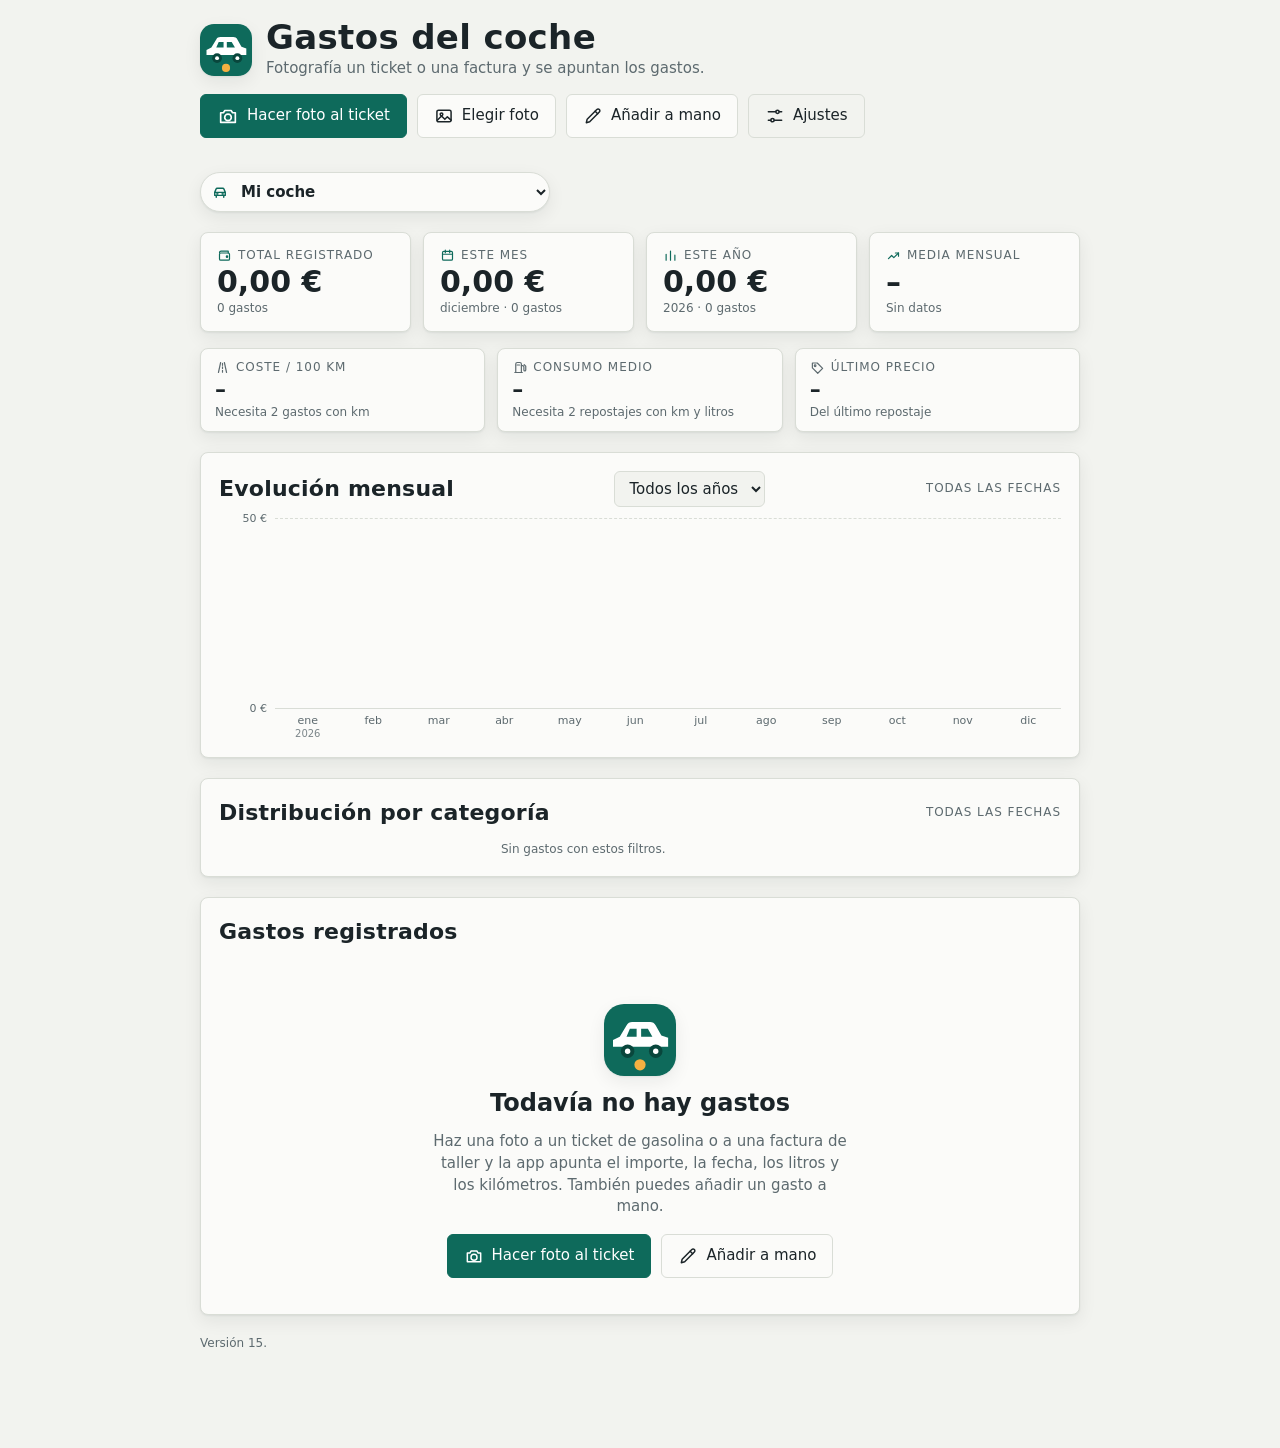
<file: index.html>
<!doctype html>
<html lang="es">
<head>
<meta charset="utf-8">
<meta name="viewport" content="width=device-width, initial-scale=1, viewport-fit=cover">
<title>Gastos del coche</title>
<meta name="description" content="Controla los gastos de tu coche leyendo tickets de gasolina y facturas.">
<meta name="theme-color" content="#0e6a5b" media="(prefers-color-scheme: light)">
<meta name="theme-color" content="#11181a" media="(prefers-color-scheme: dark)">
<meta name="color-scheme" content="light dark">
<meta name="apple-mobile-web-app-capable" content="yes">
<meta name="mobile-web-app-capable" content="yes">
<meta name="apple-mobile-web-app-title" content="Gastos coche">
<meta name="apple-mobile-web-app-status-bar-style" content="default">
<style>
:root {
  --bg: #f2f3ef; --surface: #fbfbf9; --ink: #1b2428; --muted: #5d6a6f; --line: #d9ddd6;
  --accent: #0e6a5b; --accent-ink: #ffffff; --accent-soft: #dcebe7;
  --warn: #9a4a08; --warn-soft: #f6e6d4; --danger: #b3261e; --bar: #0e6a5b; --bar-dim: #b9d3cc;
  --font-display: "Barlow Condensed", "Arial Narrow", "Roboto Condensed", system-ui, sans-serif;
  --font-body: system-ui, -apple-system, "Segoe UI", Roboto, "Helvetica Neue", sans-serif;
  color-scheme: light dark;
}
@media (prefers-color-scheme: dark) {
  :root {
    --bg: #11181a; --surface: #182124; --ink: #e8eeec; --muted: #94a4a4; --line: #2a373a;
    --accent: #4fc3ac; --accent-ink: #08201b; --accent-soft: #1d3834; --warn: #f0a35a; --warn-soft: #3a2a18;
    --danger: #ff8a80; --bar: #4fc3ac; --bar-dim: #29504a;
  }
}
* { box-sizing: border-box; }
[hidden] { display: none !important; }
html { -webkit-text-size-adjust: 100%; }
body {
  margin: 0; background: var(--bg); color: var(--ink); font-family: var(--font-body); font-size: 15px; line-height: 1.45;
  padding-top: max(20px, env(safe-area-inset-top, 0px));
  padding-bottom: max(48px, env(safe-area-inset-bottom, 0px));
  padding-left: max(16px, env(safe-area-inset-left, 0px));
  padding-right: max(16px, env(safe-area-inset-right, 0px));
}
.wrap { max-width: 880px; margin: 0 auto; display: flex; flex-direction: column; gap: 20px; }
h1, h2 { font-family: var(--font-display); font-weight: 600; margin: 0; text-wrap: balance; letter-spacing: .01em; }
h1 { font-size: 34px; line-height: 1; }
h2 { font-size: 22px; }
.label { font-size: 12px; text-transform: uppercase; letter-spacing: .08em; color: var(--muted); font-weight: 500; }
.num { font-family: var(--font-display); font-variant-numeric: tabular-nums; font-weight: 600; }
button, input, select { font: inherit; color: inherit; }
button { cursor: pointer; }
:focus-visible { outline: 2px solid var(--accent); outline-offset: 2px; }

header { display: flex; flex-wrap: wrap; gap: 14px 20px; align-items: flex-end; justify-content: space-between; }
header .sub { color: var(--muted); margin-top: 4px; }
.vehbar { display: flex; align-items: center; gap: 8px; margin: 14px 0 0; }
.vehbar .vsel { position: relative; display: inline-flex; align-items: center; min-width: 0; }
.vehbar .vsel svg { position: absolute; left: 11px; width: 18px; height: 18px; fill: none; stroke: var(--accent); stroke-width: 1.9; stroke-linecap: round; stroke-linejoin: round; pointer-events: none; }
.vehbar select { border: 1px solid var(--line); background: var(--surface); border-radius: 999px; padding: 9px 14px 9px 36px; min-height: 40px; font-weight: 600; max-width: 100%; box-shadow: var(--shadow); }
.vehlist { display: flex; flex-direction: column; gap: 8px; }
.vehrow { display: grid; grid-template-columns: 1fr auto; gap: 8px; align-items: center; }
.vehrow input { min-width: 0; }
.vehrow .cnt { grid-column: 1 / -1; font-size: 12px; color: var(--muted); margin-top: -4px; }
.vtag { font-size: 11px; color: var(--muted); }
.actions { display: flex; flex-wrap: wrap; gap: 10px; align-items: center; }
.actions.end { justify-content: flex-end; margin-top: 8px; }
.btn { border: 1px solid var(--line); background: var(--surface); padding: 10px 16px; border-radius: 6px; font-weight: 500; min-height: 42px; }
.btn:hover { border-color: var(--muted); }
.btn.primary { background: var(--accent); color: var(--accent-ink); border-color: var(--accent); }
.btn.primary:hover { filter: brightness(1.08); }
.btn.ghost { background: transparent; }
.btn.danger { color: var(--danger); }
.btn[disabled] { opacity: .55; cursor: default; }
.btn.small { min-height: 34px; padding: 6px 12px; font-size: 14px; }
.btn { display: inline-flex; align-items: center; justify-content: center; gap: 8px; }
.btn svg { width: 20px; height: 20px; flex: none; fill: none; stroke: currentColor; stroke-width: 1.8; stroke-linecap: round; stroke-linejoin: round; }
.btn.small svg { width: 16px; height: 16px; }
header .btn.primary svg { width: 22px; height: 22px; }

.notice { border: 1px solid var(--line); background: var(--warn-soft); color: var(--warn); padding: 10px 14px; border-radius: 6px; font-size: 14px; }
.notice.info { background: var(--accent-soft); color: var(--ink); display: flex; gap: 12px; align-items: center; justify-content: space-between; flex-wrap: wrap; }
.panel { background: var(--surface); border: 1px solid var(--line); border-radius: 8px; padding: 18px; }

.editor { display: flex; flex-direction: column; gap: 16px; }
.editor-head { display: flex; justify-content: space-between; gap: 12px; align-items: baseline; flex-wrap: wrap; }
.fields { display: grid; grid-template-columns: repeat(auto-fit, minmax(150px, 1fr)); gap: 12px; }
.field { display: flex; flex-direction: column; gap: 4px; min-width: 0; }
.field input, .field select, .linerow input, .linerow select {
  width: 100%; min-width: 0; border: 1px solid var(--line); background: var(--bg); border-radius: 6px; padding: 9px 10px; min-height: 40px;
}
.lines { display: flex; flex-direction: column; gap: 10px; }
.linerow { display: grid; grid-template-columns: 150px 1fr 90px 100px 36px; gap: 8px; align-items: center; padding: 10px; border: 1px solid var(--line); border-radius: 6px; }
.linerow .x { border: 0; background: transparent; color: var(--muted); font-size: 20px; min-height: 36px; border-radius: 6px; }
.linerow .x:hover { color: var(--danger); }
.linerow input.right { text-align: right; }
.editor-foot { display: flex; flex-wrap: wrap; gap: 10px; align-items: center; justify-content: space-between; }
.sumline { color: var(--muted); font-size: 14px; }
.sumline strong { color: var(--ink); }
.msg { font-size: 14px; }
.msg.err { color: var(--danger); }
.msg.warn { color: var(--warn); }
details.raw { font-size: 13px; color: var(--muted); }
details.raw pre { white-space: pre-wrap; background: var(--bg); border: 1px solid var(--line); border-radius: 6px; padding: 10px; max-height: 220px; overflow: auto; margin: 8px 0 0; font-size: 12px; }
.thumb { max-height: 140px; max-width: 100%; border-radius: 6px; border: 1px solid var(--line); object-fit: contain; align-self: flex-start; }

.scanbox { border: 1.5px dashed var(--line); border-radius: 8px; padding: 22px 18px; display: flex; flex-direction: column; gap: 10px; align-items: flex-start; background: var(--surface); }
progress { width: 100%; max-width: 380px; height: 8px; accent-color: var(--accent); }
.spinner { width: 16px; height: 16px; border: 2px solid var(--line); border-top-color: var(--accent); border-radius: 50%; animation: spin .8s linear infinite; display: inline-block; vertical-align: -3px; margin-right: 8px; }
@keyframes spin { to { transform: rotate(360deg); } }
@media (prefers-reduced-motion: reduce) { .spinner { animation-duration: 3s; } }

.tiles { display: grid; grid-template-columns: repeat(auto-fit, minmax(160px, 1fr)); gap: 12px; }
.tile { background: var(--surface); border: 1px solid var(--line); border-radius: 8px; padding: 14px 16px; display: flex; flex-direction: column; gap: 2px; min-width: 0; }
.tile .big { font-size: 34px; line-height: 1.05; }
.tile .big small { font-size: 16px; color: var(--muted); font-weight: 500; margin-left: 2px; }
.tile .hint { font-size: 12px; color: var(--muted); }

.section-head { display: flex; justify-content: space-between; align-items: center; gap: 12px; flex-wrap: wrap; margin-bottom: 12px; }
.section-head select { border: 1px solid var(--line); background: var(--bg); border-radius: 6px; padding: 7px 10px; min-height: 36px; }

.months { display: grid; grid-template-columns: repeat(12, minmax(0, 1fr)); gap: 4px; align-items: end; height: 170px; }
.mcol { display: flex; flex-direction: column; justify-content: flex-end; align-items: center; height: 100%; gap: 4px; min-width: 0; }
.mcol .v { font-size: 10px; color: var(--muted); font-variant-numeric: tabular-nums; height: 12px; white-space: nowrap; }
.mcol .bar { width: 100%; background: var(--bar-dim); border-radius: 3px 3px 0 0; min-height: 2px; }
.mcol.cur .bar { background: var(--bar); }
.mlabels { display: grid; grid-template-columns: repeat(12, minmax(0, 1fr)); gap: 4px; margin-top: 6px; border-top: 1px solid var(--line); padding-top: 6px; }
.mlabels span { text-align: center; font-size: 11px; color: var(--muted); text-transform: uppercase; }

.cats { display: flex; flex-direction: column; gap: 10px; }
.cat { display: grid; grid-template-columns: 120px 1fr auto; gap: 10px; align-items: center; }
.cat .track { background: var(--bg); border-radius: 3px; height: 12px; overflow: hidden; }
.cat .fill { background: var(--bar); height: 100%; }
.cat .amt { font-size: 15px; text-align: right; min-width: 84px; }
.cat .name { font-size: 14px; }

.list { display: flex; flex-direction: column; }
.row { display: grid; grid-template-columns: 64px 1fr auto; gap: 4px 14px; align-items: center; padding: 11px 4px; border: 0; border-top: 1px solid var(--line); background: transparent; width: 100%; text-align: left; border-radius: 0; }
.row:hover { background: var(--accent-soft); }
.row .d { font-size: 13px; color: var(--muted); font-variant-numeric: tabular-nums; }
.row .t { min-width: 0; }
.row .t b { font-weight: 500; }
.row .t span { display: block; color: var(--muted); font-size: 13px; overflow-wrap: anywhere; }
.row .a { font-size: 20px; text-align: right; }
.pill { display: inline-block; font-size: 11px; text-transform: uppercase; letter-spacing: .06em; background: var(--accent-soft); color: var(--accent); padding: 1px 7px; border-radius: 99px; margin-right: 6px; font-weight: 600; font-style: normal; }
.empty { padding: 28px 8px; color: var(--muted); display: flex; flex-direction: column; gap: 6px; }
.empty b { color: var(--ink); font-family: var(--font-display); font-size: 22px; font-weight: 600; }
.foot { font-size: 12px; color: var(--muted); }

dialog { border: 1px solid var(--line); border-radius: 10px; background: var(--surface); color: var(--ink); padding: 0; width: min(560px, calc(100vw - 24px)); max-height: calc(100vh - 24px); overflow: auto; }
dialog::backdrop { background: rgba(0, 0, 0, .45); }
.dlg { padding: 20px; display: flex; flex-direction: column; gap: 16px; }
fieldset { border: 1px solid var(--line); border-radius: 8px; padding: 14px; display: flex; flex-direction: column; gap: 12px; margin: 0; min-width: 0; }
legend { font-family: var(--font-display); font-size: 18px; font-weight: 600; padding: 0 6px; }
.hint { font-size: 13px; color: var(--muted); margin: 0; }
.check { display: flex; gap: 8px; align-items: center; }
.check input { width: 18px; height: 18px; accent-color: var(--accent); }
.dlg input[type=password], .dlg input[type=text] { width: 100%; border: 1px solid var(--line); background: var(--bg); border-radius: 6px; padding: 9px 10px; min-height: 40px; }

@media (max-width: 640px) {
  h1 { font-size: 30px; }
  .linerow { grid-template-columns: 1fr 1fr; }
  .linerow .desc { grid-column: 1 / -1; }
  .linerow .x { justify-self: end; }
  .cat { grid-template-columns: 1fr auto; }
  .cat .track { grid-column: 1 / -1; order: 3; }
  .mcol .v { font-size: 9px; }
  .row { grid-template-columns: 52px 1fr auto; gap: 4px 10px; }
}

/* ---- Acabado v7: iconos, tarjetas, lista por meses, botón flotante ---- */
:root { --cl-bg: 91%; --cl-fg: 30%; --shadow: 0 1px 2px rgba(20,32,30,.06), 0 6px 18px rgba(20,32,30,.07); }
@media (prefers-color-scheme: dark) { :root { --cl-bg: 24%; --cl-fg: 74%; --shadow: 0 1px 2px rgba(0,0,0,.4), 0 6px 18px rgba(0,0,0,.35); } }
body { padding-bottom: max(96px, calc(env(safe-area-inset-bottom, 0px) + 84px)); }
.brand { display: flex; align-items: center; gap: 14px; min-width: 0; }
.brand .logo { width: 52px; height: 52px; border-radius: 14px; flex: none; box-shadow: var(--shadow); }
.panel, .tile { box-shadow: var(--shadow); }
.tile .label.tl { display: flex; align-items: center; gap: 6px; }
.tile .label.tl svg { width: 15px; height: 15px; flex: none; fill: none; stroke: currentColor; stroke-width: 1.9; stroke-linecap: round; stroke-linejoin: round; }
.tile .big { font-size: clamp(22px, 6.4vw, 30px); white-space: nowrap; }
.tiles.sub .tile { padding: 10px 14px; }
.tiles.sub .tile .big { font-size: clamp(18px, 5vw, 22px); }
.tiles.main .tile .label.tl svg { color: var(--accent, currentColor); }
.label.scope { max-width: 100%; overflow: hidden; text-overflow: ellipsis; white-space: nowrap; }
.tiles.sub { margin-top: -4px; }
.tiles.main { grid-template-columns: repeat(2, 1fr); }
.tiles.sub { grid-template-columns: repeat(2, 1fr); }
@media (max-width: 640px) { .tiles.sub .tile:last-child:nth-child(odd) { grid-column: 1 / -1; } .linerow .catsel { grid-column: 1 / -1; } }
@media (min-width: 641px) {
  .tiles.main { grid-template-columns: repeat(4, 1fr); }
  .tiles.sub { grid-template-columns: repeat(3, 1fr); }
}
.cicon { width: 38px; height: 38px; border-radius: 11px; flex: none; display: inline-grid; place-items: center; background: hsl(var(--h) 55% var(--cl-bg)); color: hsl(var(--h) 55% var(--cl-fg)); }
.cicon svg { width: 20px; height: 20px; fill: none; stroke: currentColor; stroke-width: 1.8; stroke-linecap: round; stroke-linejoin: round; }
.cat .name { display: flex; align-items: center; gap: 10px; min-width: 0; }
.cat .name .cicon { width: 28px; height: 28px; border-radius: 8px; }
.cat .name .cicon svg { width: 16px; height: 16px; }
.cat .fill { background: hsl(var(--h) 50% 45%); }
@media (prefers-color-scheme: dark) { .cat .fill { background: hsl(var(--h) 55% 62%); } }
@media (min-width: 641px) { .cat { grid-template-columns: 170px 1fr auto; } }
.catsel { display: flex; align-items: center; gap: 8px; min-width: 0; }
.catsel select { flex: 1; min-width: 0; }
.catsel .cicon { width: 36px; height: 36px; }
.list { gap: 0; }
.row { grid-template-columns: 38px 1fr auto; gap: 12px; padding: 10px 6px; border-radius: 8px; }
.row .t span { display: block; }
.mhead { display: flex; justify-content: space-between; align-items: baseline; padding: 14px 6px 6px; margin-top: 4px; border-top: 1px solid var(--line); font-size: 12px; text-transform: uppercase; letter-spacing: .08em; color: var(--muted); font-weight: 500; }
.mhead:first-child { border-top: 0; margin-top: 0; padding-top: 4px; }
.mhead .num { font-size: 17px; color: var(--ink); letter-spacing: 0; }
.row { border-top: 0; }
.more { margin: 10px auto 0; display: flex; }
#search { border: 1px solid var(--line); background: var(--bg); border-radius: 6px; padding: 7px 10px; min-height: 36px; width: 150px; min-width: 0; }
.hero { padding: 26px 8px 18px; display: flex; flex-direction: column; align-items: center; text-align: center; gap: 10px; }
.hero .logo { width: 72px; height: 72px; border-radius: 20px; box-shadow: var(--shadow); }
.hero b { font-family: var(--font-display); font-size: 24px; font-weight: 600; }
.hero span { color: var(--muted); max-width: 44ch; }
.hero .actions { justify-content: center; margin-top: 6px; }
.fab { display: none; position: fixed; z-index: 5; right: max(16px, env(safe-area-inset-right, 0px)); bottom: max(16px, env(safe-area-inset-bottom, 0px));
  height: 56px; padding: 0 22px 0 18px; border-radius: 28px; border: 0; background: var(--accent); color: var(--accent-ink); font-weight: 600; font-size: 15px;
  align-items: center; gap: 10px; box-shadow: 0 4px 16px rgba(0,0,0,.28); }
.fab svg { width: 24px; height: 24px; fill: none; stroke: currentColor; stroke-width: 1.8; stroke-linecap: round; stroke-linejoin: round; }
@media (max-width: 640px) { .fab { display: inline-flex; } .editing .fab { display: none; } }
.toast { position: fixed; z-index: 20; left: 50%; transform: translateX(-50%); bottom: max(86px, calc(env(safe-area-inset-bottom, 0px) + 80px)); max-width: calc(100vw - 32px);
  background: var(--ink); color: var(--bg); padding: 11px 16px; border-radius: 10px; font-size: 14px; display: flex; gap: 16px; align-items: center; box-shadow: 0 6px 20px rgba(0,0,0,.3); }
.toast[hidden] { display: none; }
.toast .tbtn { background: none; border: 0; color: inherit; font-weight: 600; text-decoration: underline; padding: 0; min-height: 0; }
@media (max-width: 640px) {
  header .actions { display: grid; grid-template-columns: repeat(3, 1fr); width: 100%; gap: 8px; }
  header .actions #btnScan { display: none; }
  header .actions .btn { flex-direction: column; gap: 4px; min-height: 62px; padding: 8px 4px; font-size: 13px; }
  header .actions .btn svg { width: 22px; height: 22px; }
  .brand .logo { width: 44px; height: 44px; border-radius: 12px; }
  .row { grid-template-columns: 38px 1fr auto; gap: 10px; }
  .section-head .actions { width: 100%; }
  #search { flex: 1; width: auto; }
}

/* ---- Filtros ---- */
.filters { display: grid; grid-template-columns: 1fr 1fr; gap: 10px; }
.filters #search { grid-column: 1 / -1; width: 100%; min-height: 40px; }
.filters select, .filters input[type=date] { width: 100%; min-width: 0; min-height: 40px; border: 1px solid var(--line); background: var(--bg); border-radius: 6px; padding: 8px 10px; }
.fl { display: flex; flex-direction: column; gap: 4px; min-width: 0; }
@media (max-width: 640px) { .filters > .fl:nth-of-type(3) { grid-column: 1 / -1; } }
.rangebox { grid-column: 1 / -1; display: grid; grid-template-columns: 1fr 1fr; gap: 10px; }
.resultbar { display: flex; justify-content: space-between; align-items: center; gap: 10px; flex-wrap: wrap; padding: 14px 4px 4px; font-size: 14px; color: var(--muted); }
.resultbar strong { color: var(--ink); font-weight: 600; }
.linkbtn { background: none; border: 0; color: var(--accent); text-decoration: underline; padding: 6px 4px; font-size: 14px; }
@media (min-width: 641px) { .filters { grid-template-columns: 1.3fr 1fr 1fr 1.1fr; } .filters #search { grid-column: 1 / -1; } .rangebox { grid-template-columns: 220px 220px; } }

/* ---- Barra de búsqueda y filtros desplegables ---- */
.toolbar { display: flex; gap: 10px; align-items: center; }
.searchbox { position: relative; flex: 1; min-width: 0; display: block; }
.searchbox svg { position: absolute; left: 12px; top: 50%; transform: translateY(-50%); width: 18px; height: 18px; fill: none; stroke: var(--muted); stroke-width: 1.8; stroke-linecap: round; pointer-events: none; }
.searchbox #search { width: 100%; min-width: 0; min-height: 42px; padding: 8px 12px 8px 38px; border: 1px solid var(--line); background: var(--bg); border-radius: 8px; }
#btnFilters { min-height: 42px; padding: 0 14px; flex: none; }
#btnFilters.on { border-color: var(--accent); background: var(--accent-soft); }
.badge { min-width: 18px; height: 18px; border-radius: 9px; background: var(--accent); color: var(--accent-ink); font-size: 11px; font-weight: 700; display: inline-grid; place-items: center; padding: 0 5px; }
.badge[hidden] { display: none; }
.fpanel { margin-top: 10px; border: 1px solid var(--line); background: var(--bg); border-radius: 10px; padding: 14px; display: flex; flex-direction: column; gap: 14px; animation: pop .14s ease-out; }
@keyframes pop { from { opacity: 0; transform: translateY(-4px); } to { opacity: 1; transform: none; } }
@media (prefers-reduced-motion: reduce) { .fpanel { animation: none; } }
.fgrid { display: grid; grid-template-columns: 1fr 1fr; gap: 12px; }
.fgrid .full { grid-column: 1 / -1; }
.fpanel select, .fpanel input[type=date] { width: 100%; min-width: 0; min-height: 40px; border: 1px solid var(--line); background: var(--surface); border-radius: 6px; padding: 8px 10px; }
.fpanel .rangebox { grid-template-columns: 1fr 1fr; }
.factions { display: flex; justify-content: space-between; align-items: center; gap: 10px; }
.chips { display: flex; flex-wrap: wrap; gap: 8px; margin-top: 10px; }
.chips:empty { display: none; }
.chip { display: inline-flex; align-items: center; gap: 6px; border: 1px solid var(--line); background: var(--accent-soft); color: var(--ink); border-radius: 99px; padding: 4px 8px 4px 12px; font-size: 13px; min-height: 30px; }
.chip svg { width: 14px; height: 14px; fill: none; stroke: currentColor; stroke-width: 2; stroke-linecap: round; }
.chip:hover { border-color: var(--accent); }

/* ---- Gráficos: evolución mensual y anillo por categoría ---- */
:root { --seg-l: 47%; }
@media (prefers-color-scheme: dark) { :root { --seg-l: 62%; } }
.cicon { background: hsl(var(--h) var(--s, 55%) var(--cl-bg)); color: hsl(var(--h) var(--s, 55%) var(--cl-fg)); }
.evo { display: grid; grid-template-columns: 48px 1fr; column-gap: 8px; }
.evo-y { position: relative; height: 190px; }
.evo-y span { position: absolute; right: 0; transform: translateY(50%); font-size: 11px; color: var(--muted); font-variant-numeric: tabular-nums; white-space: nowrap; }
.evo-plot { position: relative; height: 190px; }
.evo-plot .gl { position: absolute; left: 0; right: 0; height: 0; border-top: 1px dashed var(--line); }
.evo-plot .gl.zero { border-top: 1px solid var(--line); }
.evo-bars { position: absolute; inset: 0; display: grid; grid-template-columns: repeat(12, 1fr); gap: 6px; align-items: end; padding: 0 3px; }
.evo-bars .col { height: 100%; display: flex; align-items: flex-end; min-width: 0; }
.evo-bars .b { width: 100%; background: var(--bar); border-radius: 4px 4px 0 0; min-height: 0; }
.evo-bars .col.empty .b { background: transparent; }
.evo-bars .col:hover .b, .evo-bars .col:focus .b { filter: brightness(1.15); }
.evo.p { grid-template-columns: 48px 1fr 46px; }
.evo-y2 { position: relative; height: 190px; }
.evo-y2 span { position: absolute; left: 0; transform: translateY(50%); font-size: 11px; color: var(--price); font-variant-numeric: tabular-nums; white-space: nowrap; }
.evo-line { position: absolute; inset: 0; width: 100%; height: 100%; overflow: visible; pointer-events: none; }
.evo-line polyline { fill: none; stroke: var(--price); stroke-width: 2; stroke-linejoin: round; stroke-linecap: round; vector-effect: non-scaling-stroke; }
.evo-dot { position: absolute; width: 9px; height: 9px; margin: -4.5px 0 0 -4.5px; border-radius: 50%; background: var(--surface); border: 2px solid var(--price); box-sizing: border-box; }
.pricebtn { display: inline-flex; align-items: center; gap: 6px; border: 1px solid var(--line); background: var(--bg); color: var(--price); border-radius: 999px; padding: 5px 11px; font-size: 12px; font-weight: 600; cursor: pointer; }
.pricebtn::before { content: ""; width: 14px; height: 0; border-top: 2px solid var(--price); }
.pricebtn[aria-pressed="false"] { color: var(--muted); }
.pricebtn[aria-pressed="false"]::before { border-top-style: dashed; }
:root { --price: hsl(28 88% 44%); }
@media (prefers-color-scheme: dark) { :root:not([data-theme="light"]) { --price: hsl(34 95% 62%); } }
:root[data-theme="dark"] { --price: hsl(34 95% 62%); }
.evo-x { grid-column: 2; display: grid; grid-template-columns: repeat(12, 1fr); gap: 6px; padding: 6px 3px 0; }
.evo-x span { text-align: center; white-space: nowrap; overflow: visible; font-size: 11px; color: var(--muted); line-height: 1.15; min-width: 0; }
.evo-x span i { display: block; font-style: normal; font-size: 10px; opacity: .8; }
.donutwrap { display: grid; grid-template-columns: 1fr; gap: 18px; align-items: center; }
@media (min-width: 700px) { .donutwrap { grid-template-columns: 250px 1fr; gap: 32px; } }
.donut { display: flex; justify-content: center; }
.donut svg { width: 100%; max-width: 230px; height: auto; display: block; }
.donut .seg { fill: none; stroke: hsl(var(--h) var(--s, 55%) var(--seg-l)); stroke-width: 28; }
.donut .dtot { font-family: var(--font-display); font-size: 25px; font-weight: 600; fill: var(--ink); font-variant-numeric: tabular-nums; }
.donut .dsub { font-size: 11px; fill: var(--muted); letter-spacing: .08em; text-transform: uppercase; }
.leg { display: grid; grid-template-columns: 12px 1fr auto; gap: 10px; align-items: center; padding: 6px 0; }
.leg .dot { width: 12px; height: 12px; border-radius: 50%; background: hsl(var(--h) var(--s, 55%) var(--seg-l)); }
.leg .name { min-width: 0; }
.leg .amt { font-size: 15px; color: var(--muted); font-weight: 500; text-align: right; }
.leg .amt b { color: var(--ink); font-weight: 600; }
</style>
<link rel="icon" href="[data-uri]" type="image/png">
<link rel="apple-touch-icon" href="[data-uri]">
<link rel="manifest" id="manifestLink" href="#">
<script>
/* Manifiesto generado desde este mismo archivo: así la app se puede instalar sin más ficheros. */
(function () {
  var base = location.href.split("#")[0].split("?")[0];
  var m = {
    name: "Gastos del coche", short_name: "Gastos coche", lang: "es", description: "Controla los gastos de tu coche leyendo tickets de gasolina y facturas.",
    start_url: base, scope: base.replace(/[^\/]*$/, ""), id: base, display: "standalone", orientation: "portrait",
    background_color: "#f2f3ef", theme_color: "#0e6a5b",
    icons: [
      { src: "[data-uri]", sizes: "192x192", type: "image/png", purpose: "any" },
      { src: "[data-uri]", sizes: "512x512", type: "image/png", purpose: "any" },
      { src: "[data-uri]", sizes: "512x512", type: "image/png", purpose: "maskable" }
    ]
  };
  document.getElementById("manifestLink").href = URL.createObjectURL(new Blob([JSON.stringify(m)], { type: "application/manifest+json" }));
})();
</script>
</head>
<body>
<div class="wrap">
  <header>
    <div class="brand">
      <svg class="logo" viewBox="0 0 64 64" aria-hidden="true"><rect width="64" height="64" rx="14" fill="#0e6a5b"/><path d="M8 38v-6l6-3 6-10c1-2 3-3 5-3h16c2 0 4 1 5 3l5 9 6 2v8z" fill="#fff"/><path d="M23 22l-3 7h9v-7zM33 22v7h10l-4-7z" fill="#0e6a5b"/><circle cx="21" cy="42" r="6" fill="#09463c"/><circle cx="46" cy="42" r="6" fill="#09463c"/><circle cx="21" cy="42" r="2.4" fill="#fff"/><circle cx="46" cy="42" r="2.4" fill="#fff"/><circle cx="32" cy="54" r="5" fill="#f5b041"/></svg>
      <div>
        <h1>Gastos del coche</h1>
        <div class="sub">Fotografía un ticket o una factura y se apuntan los gastos.</div>
      </div>
    </div>
    <div class="actions">
      <button class="btn primary" id="btnScan" type="button">Hacer foto al ticket</button>
      <button class="btn" id="btnGallery" type="button">Elegir foto</button>
      <button class="btn" id="btnManual" type="button">Añadir a mano</button>
      <button class="btn ghost" id="btnSettings" type="button" aria-label="Ajustes">Ajustes</button>
    </div>
  </header>

  <div class="vehbar" id="vehBar"><span class="vsel" id="vehWrap"><select id="vehSel" aria-label="Vehículo"></select></span></div>

  <input id="fileInput" type="file" accept="image/*" multiple hidden>
  <input id="cameraInput" type="file" accept="image/*" capture="environment" hidden>
  <div id="notice" class="notice" hidden></div>
  <div id="installBar" class="notice info" hidden>
    <span id="installText"></span>
    <button class="btn small" id="btnInstall" type="button" hidden>Instalar app</button>
  </div>
  <div id="scanArea" hidden></div>
  <div id="editorArea" hidden></div>

  <section class="tiles main" id="tiles" aria-label="Resumen"></section>
  <section class="tiles sub" id="tiles2" aria-label="Indicadores del vehículo"></section>

  <section class="panel">
    <div class="section-head">
      <h2 id="evoTitle">Evolución mensual</h2>
      <select id="yearQuick" aria-label="Filtrar por año"></select>
      <span class="label scope" id="evoScope"></span>
      <button class="pricebtn" id="btnPrice" type="button" aria-pressed="true" hidden></button>
    </div>
    <div id="evo"></div>
  </section>

  <section class="panel">
    <div class="section-head">
      <h2>Distribución por categoría</h2>
      <span class="label scope" id="donutScope"></span>
    </div>
    <div class="donutwrap">
      <div id="donut" class="donut"></div>
      <div class="cats" id="cats"></div>
    </div>
  </section>

  <section class="panel">
    <div class="section-head">
      <h2>Gastos registrados</h2>
      <button class="btn small" id="btnCsv" type="button" aria-label="Descargar CSV de lo que se ve" hidden>Exportar</button>
    </div>
    <div class="toolbar" id="filters">
      <label class="searchbox">
        <svg viewBox="0 0 24 24" aria-hidden="true"><circle cx="11" cy="11" r="6.5"/><path d="M16 16l4 4"/></svg>
        <input id="search" type="search" placeholder="Buscar" aria-label="Buscar por comercio o concepto" autocomplete="off">
      </label>
      <button class="btn" id="btnFilters" type="button" aria-expanded="false" aria-controls="filterPanel"><span>Filtros</span><span class="badge" id="filterBadge" hidden></span></button>
    </div>
    <div class="fpanel" id="filterPanel" hidden>
      <div class="fgrid">
        <label class="fl"><span class="label">Fechas</span><select id="periodSel"></select></label>
        <label class="fl"><span class="label">Categoría</span><select id="catFilter"></select></label>
        <div class="rangebox" id="rangeBox" hidden>
          <label class="fl"><span class="label">Desde</span><input id="dateFrom" type="date"></label>
          <label class="fl"><span class="label">Hasta</span><input id="dateTo" type="date"></label>
        </div>
        <label class="fl full"><span class="label">Ordenar por</span>
          <select id="sortSel">
            <option value="date-desc">Recientes primero</option>
            <option value="date-asc">Antiguos primero</option>
            <option value="amount-desc">Mayor importe</option>
            <option value="amount-asc">Menor importe</option>
          </select></label>
      </div>
      <div class="factions">
        <button class="linkbtn" id="btnClearFilters" type="button">Quitar filtros</button>
        <button class="btn small primary" id="btnCloseFilters" type="button">Listo</button>
      </div>
    </div>
    <div class="chips" id="chips"></div>
    <div class="resultbar" id="resultBar" aria-live="polite"></div>
    <div class="list" id="list"></div>
  </section>

  <div class="foot" id="foot"></div>
</div>

<button class="fab" id="btnFab" type="button"><span>Hacer foto</span></button>
<div class="toast" id="toast" role="status" aria-live="polite" hidden></div>

<dialog id="settings">
  <form method="dialog" class="dlg">
    <h2>Ajustes</h2>

    <fieldset>
      <legend>Vehículos</legend>
      <p class="hint">Cada gasto pertenece a un vehículo. Cambia de vehículo en la parte de arriba de la pantalla.</p>
      <div class="vehlist" id="vehList"></div>
      <div class="vehrow" style="margin-top:8px">
        <input id="vehNew" type="text" autocomplete="off" placeholder="Nombre o matrícula del nuevo vehículo" maxlength="40">
        <button class="btn small" type="button" id="btnVehAdd">Añadir</button>
      </div>
      <div class="msg" id="vehMsg" role="status"></div>
    </fieldset>

    <fieldset>
      <legend>Lectura con IA (opcional)</legend>
      <p class="hint">Por defecto el ticket se lee con un OCR que funciona dentro de tu móvil o navegador. Si pones la clave de API de una IA, la foto se envía a ese servicio, que lee mejor facturas y fotos difíciles. Se paga por uso (céntimos por ticket) y la clave solo se guarda en este dispositivo.</p>
      <label class="check"><input type="checkbox" id="setUseAI"> Leer los tickets con una IA</label>
      <div class="field"><label class="label" for="setProvider">Servicio</label>
        <select id="setProvider"></select></div>
      <div class="field" id="baseField"><label class="label" for="setBase">Dirección de la API</label>
        <input id="setBase" type="text" autocomplete="off" placeholder="https://openrouter.ai/api/v1"></div>
      <div class="field"><label class="label" for="setKey">Clave de API</label>
        <input id="setKey" type="password" autocomplete="off"></div>
      <div class="field"><label class="label" for="setModel">Modelo (debe aceptar imágenes)</label>
        <input id="setModel" type="text" autocomplete="off"></div>
      <p class="hint" id="provHint"></p>
    </fieldset>

    <fieldset>
      <legend>Tus datos</legend>
      <p class="hint">Los gastos se guardan solo en este dispositivo. Haz copias de seguridad de vez en cuando.</p>
      <div class="actions">
        <button class="btn small" type="button" id="btnExport">Guardar copia (JSON)</button>
        <button class="btn small" type="button" id="btnImport">Restaurar copia</button>
        <button class="btn small danger" type="button" id="btnWipe">Borrar todo</button>
      </div>
      <input id="importInput" type="file" accept="application/json,.json" hidden>
      <div class="msg" id="dataMsg" role="status"></div>
    </fieldset>

    <div class="actions end">
      <button class="btn ghost" value="cancel">Cerrar</button>
      <button class="btn primary" id="btnSaveSettings" value="default">Guardar ajustes</button>
    </div>
  </form>
</dialog>

<script>
/* Convierte el texto de un ticket o factura (salida del OCR) en gastos.
   Funciona en el navegador (window.Parser) y en Node (require) para poder probarlo. */
(function (root, factory) {
  if (typeof module === "object" && module.exports) module.exports = factory();
  else root.Parser = factory();
})(typeof self !== "undefined" ? self : this, function () {
  "use strict";

  var CATEGORIES = [
    { id: "combustible", name: "Combustible" },
    { id: "mantenimiento", name: "Mantenimiento" },
    { id: "reparacion", name: "Reparación" },
    { id: "neumaticos", name: "Neumáticos" },
    { id: "seguro", name: "Seguro" },
    { id: "impuestos", name: "Impuestos" },
    { id: "itv", name: "ITV" },
    { id: "peajes", name: "Peajes" },
    { id: "parking", name: "Parking" },
    { id: "lavado", name: "Lavado" },
    { id: "multas", name: "Multas" },
    { id: "otros", name: "Otros" }
  ];

  var FUEL_RE = /gasolina|gas[oó]leo|di[eé]sel|\bsp ?9[58]\b|\be ?(5|10)\b|\bglp\b|autogas|adblue|combustible|carburante|surtidor|gasolinera|estaci[oó]n de servicio|repsol|cepsa|moeve|\bbp\b|shell|galp|ballenoil|plenergy|petroprix|\bavia\b|esclatoil|petronor|campsa|q8|texaco/i;
  var FUEL_BRANDS = ["Repsol", "Cepsa", "Moeve", "BP", "Shell", "Galp", "Ballenoil", "Plenergy", "Petroprix", "Avia", "Esclatoil", "Petronor", "Campsa", "Q8", "Texaco", "Disa"];

  var CAT_RULES = [
    ["itv", /\bitv\b|inspecci[oó]n t[eé]cnica/i],
    ["seguro", /seguro|p[oó]liza|\bprima\b/i],
    ["peajes", /peaje|autopista|via-?t\b|telepeaje/i],
    ["parking", /parking|aparcamiento|estacionamiento|\bora\b/i],
    ["lavado", /lavado|lavadero|t[uú]nel de lavado/i],
    ["multas", /multa|sanci[oó]n|denuncia/i],
    ["neumaticos", /neum[aá]tic|cubierta|alineado|equilibrado|\bruedas?\b/i],
    ["impuestos", /impuesto|ivtm|circulaci[oó]n|\btasa\b/i],
    ["reparacion", /reparaci[oó]n|aver[ií]a|sustituci[oó]n|chapa|pintura|embrague|amortiguador|alternador|motor de arranque/i],
    ["mantenimiento", /aceite|filtro|revisi[oó]n|mantenimiento|pastillas|discos|buj[ií]a|bater[ií]a|l[ií]quido|correa|distribuci[oó]n|mano de obra|\bm\.? ?o\.?\b|anticongelante|escobillas/i],
    ["combustible", FUEL_RE]
  ];

  function guessCategory(text) {
    for (var i = 0; i < CAT_RULES.length; i++) if (CAT_RULES[i][1].test(text)) return CAT_RULES[i][0];
    return "otros";
  }

  /* "1.234,56" -> 1234.56 · "45,67" -> 45.67 · "45.67" -> 45.67 · "1.459" (3 decimales de precio) -> 1.459 */
  function parseAmount(s) {
    if (s == null) return null;
    s = String(s).replace(/[€\s]/g, "").replace(/^-/, "");
    if (!/\d/.test(s)) return null;
    var lastC = s.lastIndexOf(","), lastD = s.lastIndexOf(".");
    var dec;
    if (lastC >= 0 && lastD >= 0) dec = Math.max(lastC, lastD);
    else if (lastC >= 0) dec = lastC;
    else if (lastD >= 0) dec = lastD;
    else return parseFloat(s);
    var intPart = s.slice(0, dec).replace(/[.,]/g, "");
    var frac = s.slice(dec + 1);
    // "1.234" con tres decimales tras un solo separador y parte entera de 1 cifra: precio por litro (1.459)
    var n = parseFloat(intPart + "." + frac);
    return isFinite(n) ? n : null;
  }

  var AMOUNT_RE = /(?:\d{1,3}(?:[.\s]\d{3})+|\d+)[,.]\d{2}(?!\d)/g;
  function amountsIn(line) {
    var out = [], m;
    AMOUNT_RE.lastIndex = 0;
    while ((m = AMOUNT_RE.exec(line))) out.push(parseAmount(m[0]));
    return out.filter(function (n) { return n != null; });
  }

  function iso(y, m, d) { return y + "-" + String(m).padStart(2, "0") + "-" + String(d).padStart(2, "0"); }
  function findDate(text, nowYear) {
    var re = /(\d{1,2})\s*[\/\-.]\s*(\d{1,2})\s*[\/\-.]\s*(\d{4}|\d{2})(?!\d)/g, m;
    while ((m = re.exec(text))) {
      var d = +m[1], mo = +m[2], y = +m[3];
      if (y < 100) y += 2000;
      if (d >= 1 && d <= 31 && mo >= 1 && mo <= 12 && y >= 2000 && y <= nowYear + 1) return iso(y, mo, d);
    }
    var re2 = /(\d{4})-(\d{2})-(\d{2})/.exec(text);
    if (re2 && +re2[2] >= 1 && +re2[2] <= 12 && +re2[3] >= 1 && +re2[3] <= 31) return re2[0];
    return null;
  }

  function findVendor(lines) {
    var joined = lines.join(" ");
    for (var i = 0; i < FUEL_BRANDS.length; i++) {
      if (new RegExp("\\b" + FUEL_BRANDS[i] + "\\b", "i").test(joined)) return FUEL_BRANDS[i];
    }
    for (var j = 0; j < Math.min(lines.length, 8); j++) {
      var l = lines[j].replace(/[^A-Za-zÁÉÍÓÚÜÑáéíóúüñ0-9 .&'\-]/g, " ").replace(/\s+/g, " ").trim();
      var letters = (l.match(/[A-Za-zÁÉÍÓÚÜÑáéíóúüñ]/g) || []).length;
      if (letters >= 4 && !/factura|ticket|simplificado|c\.?i\.?f|n\.?i\.?f|tel|fecha|hora|cliente|original|duplicado|www|@/i.test(l)) {
        return l.length > 40 ? l.slice(0, 40) : l;
      }
    }
    return "";
  }

  function findTotal(lines) {
    var tiers = [
      /total\s*(a\s*pagar|factura|general|eur|€)|importe\s*total|a\s*pagar|total\s*pagado/i,
      /\btotal\b/i,
      /importe|suministro|pagado|tarjeta|efectivo/i
    ];
    var bad = /subtotal|base\b|imponible|\biva\b|sin\s*iva|cuota|descuento|dto/i;
    for (var t = 0; t < tiers.length; t++) {
      var best = null;
      lines.forEach(function (l, idx) {
        if (!tiers[t].test(l)) return;
        if (t > 0 && bad.test(l)) return;
        var a = amountsIn(l);
        if (!a.length && lines[idx + 1]) a = amountsIn(lines[idx + 1]);
        a.forEach(function (n) { if (best == null || n > best) best = n; });
      });
      if (best != null) return best;
    }
    var all = [];
    lines.forEach(function (l) { all = all.concat(amountsIn(l)); });
    return all.length ? Math.max.apply(null, all) : null;
  }

  function findLiters(text) {
    var m = /(\d{1,3}(?:[.,]\d{1,3}))\s*(?:l\b|lt\b|lts\b|litros?\b)/i.exec(text);
    if (m) return parseAmount(m[1]);
    m = /(?:volumen|cantidad|litros)\s*[:\-]?\s*(\d{1,3}(?:[.,]\d{1,3}))/i.exec(text);
    return m ? parseAmount(m[1]) : null;
  }
  function findPricePerLiter(text) {
    var m = /(\d[.,]\d{3})\s*(?:€|eur)?\s*\/\s*(?:l|lt|litro)/i.exec(text);
    if (m) return parseAmount(m[1]);
    m = /precio[^\d\n]{0,12}(\d[.,]\d{3})/i.exec(text);
    return m ? parseAmount(m[1]) : null;
  }

  function findOdometer(text) {
    var re = /(?:kil[oó]metros?|kilometraje|od[oó]metro|\bkms?\b)[^\d\n]{0,15}(\d{1,3}(?:[.\s]\d{3})+|\d{4,7})/i;
    var m = re.exec(text);
    if (!m) m = /(\d{1,3}(?:[.\s]\d{3})+|\d{4,7})\s*(?:kms?\b|kil[oó]metros)/i.exec(text);
    if (!m) return null;
    var n = parseInt(m[1].replace(/[.\s]/g, ""), 10);
    return n >= 1000 && n <= 999999 ? n : null;
  }

  function itemLines(lines) {
    var skip = /total|\biva\b|base|imponible|subtotal|cambio|entregado|efectivo|tarjeta|dto|descuento|cuota|n\.?i\.?f|c\.?i\.?f|tel[eé]fono|fecha|factura n|pedido/i;
    var items = [];
    lines.forEach(function (l) {
      if (skip.test(l)) return;
      var a = amountsIn(l);
      if (!a.length) return;
      var desc = l.replace(AMOUNT_RE, " ").replace(/[€*]/g, " ").replace(/\s+/g, " ").trim();
      if ((desc.match(/[A-Za-zÁÉÍÓÚÜÑáéíóúüñ]/g) || []).length < 3) return;
      items.push({ description: desc.slice(0, 80), amount: a[a.length - 1] });
    });
    return items;
  }

  /* text: salida del OCR. Devuelve {vendor, date, total, odometer, lines[], notes[]} */
  function parseReceipt(text, opts) {
    opts = opts || {};
    var nowYear = opts.year || new Date().getFullYear();
    var raw = String(text || "");
    var lines = raw.split(/\r?\n/).map(function (l) { return l.replace(/\s+/g, " ").trim(); }).filter(Boolean);
    var out = { vendor: findVendor(lines), date: findDate(raw, nowYear), total: findTotal(lines), odometer: findOdometer(raw), lines: [], notes: [] };
    var isFuel = FUEL_RE.test(raw);

    if (isFuel) {
      var liters = findLiters(raw), price = findPricePerLiter(raw);
      var amount = out.total;
      if (liters && price && (amount == null || Math.abs(liters * price - amount) > Math.max(1, amount * 0.08))) {
        // el total leído no cuadra con litros × precio: se prefiere el cálculo si el total no es fiable
        if (amount == null) amount = Math.round(liters * price * 100) / 100;
        else out.notes.push("El importe no cuadra con litros × precio por litro (" + (Math.round(liters * price * 100) / 100).toFixed(2).replace(".", ",") + " €). Revísalo.");
      }
      if (liters && !price && amount) price = amount / liters;
      var fuelName = (/gas[oó]leo|di[eé]sel/i.test(raw) ? "Diésel" : /sp ?98/i.test(raw) ? "Gasolina 98" : /sp ?95|e ?5\b|e ?10\b|gasolina/i.test(raw) ? "Gasolina 95" : /glp|autogas/i.test(raw) ? "GLP" : "Repostaje");
      if (amount != null) out.lines.push({ category: "combustible", description: fuelName, amount: amount, liters: liters || null });
      out.total = amount;
    } else if (out.total != null) {
      var items = itemLines(lines);
      var sum = items.reduce(function (a, i) { return a + i.amount; }, 0);
      var base = items.length;
      // Las líneas se usan solo si suman el total (con o sin IVA del 21 %)
      if (base >= 2 && (Math.abs(sum - out.total) <= 0.03 || Math.abs(sum * 1.21 - out.total) <= 0.05 * base + 0.03)) {
        var k = Math.abs(sum - out.total) <= 0.03 ? 1 : 1.21;
        items.forEach(function (i) {
          out.lines.push({ category: guessCategory(i.description + " " + out.vendor), description: i.description, amount: Math.round(i.amount * k * 100) / 100, liters: null });
        });
        var diff = Math.round((out.total - out.lines.reduce(function (a, l) { return a + l.amount; }, 0)) * 100) / 100;
        if (Math.abs(diff) >= 0.02 && out.lines.length) out.lines[out.lines.length - 1].amount = Math.round((out.lines[out.lines.length - 1].amount + diff) * 100) / 100;
      } else {
        out.lines.push({ category: guessCategory(raw), description: out.vendor, amount: out.total, liters: null });
      }
    }
    if (!out.date) out.notes.push("No he encontrado la fecha. He puesto la de hoy: corrígela si hace falta.");
    if (!out.lines.length) out.notes.push("No he encontrado ningún importe. Añade las líneas a mano.");
    return out;
  }

  return { CATEGORIES: CATEGORIES, parseReceipt: parseReceipt, parseAmount: parseAmount, guessCategory: guessCategory };
});
</script>
<script>
/* Lectura de fotos de tickets: OCR en el propio navegador (Tesseract.js) o, opcionalmente,
   Claude con tu clave de API de Anthropic. */
(function (root) {
  "use strict";
  var TESS_URL = "https://cdn.jsdelivr.net/npm/tesseract.js@5.1.1/dist/tesseract.min.js";
  var tessPromise = null;

  function loadTesseract() {
    if (root.Tesseract) return Promise.resolve(root.Tesseract);
    if (!tessPromise) {
      tessPromise = new Promise(function (resolve, reject) {
        var s = document.createElement("script");
        s.src = TESS_URL; s.crossOrigin = "anonymous";
        s.onload = function () { root.Tesseract ? resolve(root.Tesseract) : reject(new Error("tesseract")); };
        s.onerror = function () { tessPromise = null; reject(new Error("offline")); };
        document.head.appendChild(s);
      });
    }
    return tessPromise;
  }

  async function toBitmap(file) {
    if (root.createImageBitmap) {
      try { return await createImageBitmap(file, { imageOrientation: "from-image" }); } catch (e) { /* sigue */ }
    }
    return new Promise(function (resolve, reject) {
      var url = URL.createObjectURL(file), img = new Image();
      img.onload = function () { URL.revokeObjectURL(url); resolve(img); };
      img.onerror = function () { URL.revokeObjectURL(url); reject(new Error("image")); };
      img.src = url;
    });
  }

  /* Reduce la imagen y, para OCR, la pasa a grises con el contraste estirado. */
  async function prepare(file, maxSide, enhance) {
    var bmp = await toBitmap(file);
    var w = bmp.width, h = bmp.height, scale = Math.min(1, maxSide / Math.max(w, h));
    var cw = Math.round(w * scale), ch = Math.round(h * scale);
    var c = document.createElement("canvas"); c.width = cw; c.height = ch;
    var ctx = c.getContext("2d", { willReadFrequently: true });
    ctx.fillStyle = "#fff"; ctx.fillRect(0, 0, cw, ch);
    ctx.drawImage(bmp, 0, 0, cw, ch);
    if (enhance) {
      var img = ctx.getImageData(0, 0, cw, ch), d = img.data, hist = new Uint32Array(256), i, g;
      for (i = 0; i < d.length; i += 4) { g = (d[i] * 0.299 + d[i + 1] * 0.587 + d[i + 2] * 0.114) | 0; d[i] = g; hist[g]++; }
      var total = cw * ch, acc = 0, lo = 0, hi = 255;
      for (i = 0; i < 256; i++) { acc += hist[i]; if (acc > total * 0.01) { lo = i; break; } }
      acc = 0;
      for (i = 255; i >= 0; i--) { acc += hist[i]; if (acc > total * 0.01) { hi = i; break; } }
      var span = Math.max(1, hi - lo);
      for (i = 0; i < d.length; i += 4) {
        g = Math.max(0, Math.min(255, ((d[i] - lo) * 255 / span) | 0));
        d[i] = d[i + 1] = d[i + 2] = g;
      }
      ctx.putImageData(img, 0, 0);
    }
    return c;
  }

  /* OCR local. onProgress(fraction 0..1 | null, mensaje) */
  async function recognize(files, onProgress) {
    onProgress(null, "Cargando el lector…");
    var T = await loadTesseract();
    var done = 0, texts = [];
    var worker = await T.createWorker("spa", 1, {
      logger: function (m) {
        if (m.status === "recognizing text") onProgress((done + m.progress) / files.length, "Leyendo el texto…");
        else if (m.status) onProgress(null, "Preparando el lector en español…");
      }
    });
    try {
      await worker.setParameters({ tessedit_pageseg_mode: "4", preserve_interword_spaces: "1" });
      for (var i = 0; i < files.length; i++) {
        var canvas = await prepare(files[i], 2200, true);
        var res = await worker.recognize(canvas);
        texts.push(res.data.text);
        done++;
      }
    } finally {
      try { await worker.terminate(); } catch (e) { /* nada */ }
    }
    return texts.join("\n");
  }

  var PROMPT = function (cats, year) {
    return [
      "Eres un lector de tickets y facturas de gastos de un coche en España. Te paso una o varias fotos del MISMO documento.",
      "Responde SOLO con un objeto JSON con esta forma exacta:",
      '{"comercio": string|null, "fecha": "AAAA-MM-DD"|null, "total": number|null, "kilometraje": number|null, "lineas": [{"categoria": string, "concepto": string, "importe": number, "litros": number|null}]}',
      "Reglas:",
      "- categoria es una de: " + cats.join(", ") + ". Gasolina, diésel, GLP o recarga eléctrica van en combustible. Aceite, filtros, revisión, pastillas de freno, batería y mano de obra de mantenimiento van en mantenimiento; averías en reparacion; cubiertas y alineado en neumaticos; túnel de lavado en lavado.",
      "- importe es el precio final en euros con IVA incluido, como número con punto decimal. Si el documento muestra base e IVA por separado, suma el IVA al importe de cada línea.",
      "- En un ticket de gasolinera hay una sola línea de combustible: litros repostados en litros y total pagado en importe.",
      "- En una factura de taller separa las líneas relevantes; sus importes deben sumar el total. Los descuentos van como líneas con importe negativo.",
      "- fecha en formato AAAA-MM-DD. Si el año tiene dos cifras es 20XX; si no aparece el año, usa " + year + ".",
      "- kilometraje solo si aparece claramente; si no, null.",
      "- Si no hay ningún gasto relacionado con un coche, devuelve lineas como lista vacía. No inventes datos que no se vean."
    ].join("\n");
  };

  function toBase64(canvas) {
    return canvas.toDataURL("image/jpeg", 0.85).split(",")[1];
  }

  /* Lectura con Claude: la foto va directamente del navegador a api.anthropic.com. */
  async function readWithClaude(files, apiKey, model, cats) {
    var content = [];
    for (var i = 0; i < Math.min(files.length, 3); i++) {
      var c = await prepare(files[i], 1600, false);
      content.push({ type: "image", source: { type: "base64", media_type: "image/jpeg", data: toBase64(c) } });
    }
    content.push({ type: "text", text: PROMPT(cats, new Date().getFullYear()) });
    var res = await fetch("https://api.anthropic.com/v1/messages", {
      method: "POST",
      headers: {
        "content-type": "application/json",
        "x-api-key": apiKey,
        "anthropic-version": "2023-06-01",
        "anthropic-dangerous-direct-browser-access": "true"
      },
      body: JSON.stringify({ model: model, max_tokens: 1500, messages: [{ role: "user", content: content }] })
    });
    if (!res.ok) {
      var err = new Error("api"); err.status = res.status;
      try { var j = await res.json(); err.detail = j && j.error && j.error.message; } catch (e) { /* nada */ }
      throw err;
    }
    var data = await res.json();
    var text = (data.content || []).map(function (b) { return b.text || ""; }).join("");
    var m = /\{[\s\S]*\}/.exec(text);
    if (!m) throw new Error("json");
    return JSON.parse(m[0]);
  }

  function apiFail(res) {
    return res.json().catch(function () { return null; }).then(function (j) {
      var err = new Error("api"); err.status = res.status;
      var e = j && (j.error || (Array.isArray(j) && j[0] && j[0].error));
      err.detail = e && (e.message || (typeof e === "string" ? e : ""));
      return err;
    });
  }
  function extractJson(text) {
    var m = /\{[\s\S]*\}/.exec(text || "");
    if (!m) throw new Error("json");
    return JSON.parse(m[0]);
  }
  async function dataUrls(files) {
    var out = [];
    for (var i = 0; i < Math.min(files.length, 3); i++) out.push(toBase64(await prepare(files[i], 1600, false)));
    return out;
  }

  /* OpenAI y cualquier servicio compatible (OpenRouter, Groq, Mistral, modelos locales…) */
  async function readWithOpenAI(files, key, model, cats, base) {
    var content = [{ type: "text", text: PROMPT(cats, new Date().getFullYear()) }];
    (await dataUrls(files)).forEach(function (b64) { content.push({ type: "image_url", image_url: { url: "data:image/jpeg;base64," + b64 } }); });
    var url = (base || "https://api.openai.com/v1").replace(/\/+$/, "") + "/chat/completions";
    var res = await fetch(url, {
      method: "POST",
      headers: { "content-type": "application/json", "authorization": "Bearer " + key },
      body: JSON.stringify({ model: model, messages: [{ role: "user", content: content }] })
    });
    if (!res.ok) throw await apiFail(res);
    var data = await res.json();
    return extractJson(data.choices && data.choices[0] && data.choices[0].message && data.choices[0].message.content);
  }

  /* Google Gemini */
  async function readWithGemini(files, key, model, cats) {
    var parts = [{ text: PROMPT(cats, new Date().getFullYear()) }];
    (await dataUrls(files)).forEach(function (b64) { parts.push({ inline_data: { mime_type: "image/jpeg", data: b64 } }); });
    var res = await fetch("https://generativelanguage.googleapis.com/v1beta/models/" + encodeURIComponent(model) + ":generateContent", {
      method: "POST",
      headers: { "content-type": "application/json", "x-goog-api-key": key },
      body: JSON.stringify({ contents: [{ parts: parts }], generationConfig: { responseMimeType: "application/json" } })
    });
    if (!res.ok) throw await apiFail(res);
    var data = await res.json();
    var cand = data.candidates && data.candidates[0];
    var text = cand && cand.content && cand.content.parts ? cand.content.parts.map(function (p) { return p.text || ""; }).join("") : "";
    return extractJson(text);
  }

  /* cfg = {provider, key, model, base} */
  function readWithAI(cfg, files, cats) {
    if (cfg.provider === "openai") return readWithOpenAI(files, cfg.key, cfg.model, cats, null);
    if (cfg.provider === "custom") return readWithOpenAI(files, cfg.key, cfg.model, cats, cfg.base);
    if (cfg.provider === "gemini") return readWithGemini(files, cfg.key, cfg.model, cats);
    return readWithClaude(files, cfg.key, cfg.model, cats);
  }

  root.OCR = { recognize: recognize, readWithClaude: readWithClaude, readWithAI: readWithAI, loadTesseract: loadTesseract };
})(self);
</script>
<script>
(function () {
  "use strict";

  var CATS = Parser.CATEGORIES;
  var CAT_NAME = {};
  CATS.forEach(function (c) { CAT_NAME[c.id] = c.name; });
  var MONTHS = ["ene", "feb", "mar", "abr", "may", "jun", "jul", "ago", "sep", "oct", "nov", "dic"];
  var eur = new Intl.NumberFormat("es-ES", { style: "currency", currency: "EUR" });
  var eur0 = new Intl.NumberFormat("es-ES", { maximumFractionDigits: 0 });
  var dec1 = new Intl.NumberFormat("es-ES", { minimumFractionDigits: 1, maximumFractionDigits: 1 });
  var dec2 = new Intl.NumberFormat("es-ES", { minimumFractionDigits: 2, maximumFractionDigits: 2 });
  var dec3 = new Intl.NumberFormat("es-ES", { minimumFractionDigits: 3, maximumFractionDigits: 3 });
  var intf = new Intl.NumberFormat("es-ES", { maximumFractionDigits: 0 });

  var DATA_KEY = "gastos-coche:v1";
  var SET_KEY = "gastos-coche:settings";
  var DEFAULT_MODEL = "claude-sonnet-5-5";
  var PROVIDERS = {
    anthropic: { name: "Claude (Anthropic)", model: DEFAULT_MODEL, key: "sk-ant-…", hint: "Clave en console.anthropic.com." },
    openai: { name: "OpenAI (ChatGPT)", model: "gpt-4o", key: "sk-…", hint: "Clave en platform.openai.com." },
    gemini: { name: "Google Gemini", model: "gemini-2.5-flash", key: "AIza…", hint: "Clave gratuita o de pago en aistudio.google.com." },
    custom: { name: "Otro (compatible con OpenAI)", model: "", key: "", hint: "Sirve para OpenRouter, Groq, Mistral y otros que usen el formato de OpenAI. Pon su dirección de API y un modelo con visión.", base: "https://openrouter.ai/api/v1" }
  };

  function $(id) { return document.getElementById(id); }
  function h(tag, attrs, kids) {
    var el = document.createElement(tag);
    if (attrs) Object.keys(attrs).forEach(function (k) {
      if (k === "class") el.className = attrs[k];
      else if (k === "text") el.textContent = attrs[k];
      else if (k.slice(0, 2) === "on") el.addEventListener(k.slice(2), attrs[k]);
      else if (attrs[k] !== false && attrs[k] != null) el.setAttribute(k, attrs[k] === true ? "" : attrs[k]);
    });
    (kids || []).forEach(function (c) { if (c != null) el.append(c.nodeType ? c : document.createTextNode(c)); });
    return el;
  }
  function num(s) {
    if (s == null || s === "") return null;
    var n = parseFloat(String(s).replace(/\s/g, "").replace(",", "."));
    return isFinite(n) ? n : null;
  }
  function todayIso() {
    var d = new Date();
    return d.getFullYear() + "-" + String(d.getMonth() + 1).padStart(2, "0") + "-" + String(d.getDate()).padStart(2, "0");
  }
  function validDate(s) { return /^\d{4}-\d{2}-\d{2}$/.test(s || "") && !isNaN(new Date(s + "T00:00:00")); }
  function shortDate(iso) {
    var p = iso.split("-");
    return p[2] + " " + MONTHS[+p[1] - 1] + (p[0] !== String(new Date().getFullYear()) ? " " + p[0].slice(2) : "");
  }
  function uid() { return "x" + Math.random().toString(36).slice(2, 10) + Date.now().toString(36); }
  function r2(n) { return Math.round(n * 100) / 100; }

  /* Iconos de los botones (trazo simple, heredan el color del texto) */
  var ICONS = {
    camera: '<path d="M4 8.5h3l1.6-2.5h6.8L17 8.5h3V19H4z"/><circle cx="12" cy="13.5" r="3.6"/>',
    image: '<rect x="3.5" y="5" width="17" height="14" rx="2"/><circle cx="9" cy="10" r="1.6"/><path d="M4 17l5-5 4 4 3-3 4.5 4"/>',
    pencil: '<path d="M4 20l1-4.2L16.6 4.2a2.1 2.1 0 0 1 3 3L8 19z"/><path d="M14.6 6.2l3 3"/>',
    sliders: '<path d="M4 7h9M17 7h3M4 17h3M11 17h9"/><circle cx="15" cy="7" r="2"/><circle cx="9" cy="17" r="2"/>',
    download: '<path d="M12 4v11M7.5 10.5L12 15l4.5-4.5M5 19.5h14"/>',
    upload: '<path d="M12 15V4M7.5 8.5L12 4l4.5 4.5M5 19.5h14"/>',
    trash: '<path d="M5 7h14M10 7V5h4v2M7 7l1 12h8l1-12M10 11v5M14 11v5"/>',
    plus: '<path d="M12 5v14M5 12h14"/>',
    check: '<path d="M5 12.5l4.5 4.5L19 7.5"/>',
    x: '<path d="M6 6l12 12M18 6L6 18"/>'
  };
  function icon(name) {
    var s = document.createElementNS("http://www.w3.org/2000/svg", "svg");
    s.setAttribute("viewBox", "0 0 24 24"); s.setAttribute("aria-hidden", "true");
    s.innerHTML = ICONS[name] || "";
    return s;
  }
  function addIcon(btn, name) { if (btn) btn.insertBefore(icon(name), btn.firstChild); return btn; }
  function hb(name, attrs) { return addIcon(h("button", attrs), name); }

  Object.assign(ICONS, {
    car: '<path d="M5 16.5v-4l1.6-4.2A2 2 0 0 1 8.5 7h7a2 2 0 0 1 1.9 1.3L19 12.5v4z"/><path d="M5 12.5h14M7 16.5V19M17 16.5V19"/><circle cx="8.5" cy="14.5" r=".6"/><circle cx="15.5" cy="14.5" r=".6"/>',
    fuel: '<path d="M6 20V6.5A2.5 2.5 0 0 1 8.5 4h4A2.5 2.5 0 0 1 15 6.5V20M4.5 20h12"/><path d="M8 8h4"/><path d="M15 9h2a2 2 0 0 1 2 2v5a1.5 1.5 0 0 0 3 0v-6l-2.5-2.5"/>',
    wrench: '<path d="M14.8 6.2a4 4 0 0 0-5.2 5L4.5 16.3a1.8 1.8 0 0 0 2.5 2.5l5.1-5.1a4 4 0 0 0 5-5.2l-2.4 2.4-2.3-.6-.6-2.3z"/>',
    cog: '<circle cx="12" cy="12" r="3"/><path d="M12 3.5v3M12 17.5v3M3.5 12h3M17.5 12h3M6 6l2.1 2.1M15.9 15.9L18 18M18 6l-2.1 2.1M8.1 15.9L6 18"/>',
    tire: '<circle cx="12" cy="12" r="8"/><circle cx="12" cy="12" r="2.6"/><path d="M12 4v5.4M12 14.6V20M4 12h5.4M14.6 12H20"/>',
    shield: '<path d="M12 3.5l7 2.5v5.5c0 4.2-2.8 7.4-7 9-4.2-1.6-7-4.8-7-9V6z"/><path d="M9 12l2.2 2.2L15.5 10"/>',
    doc: '<path d="M6 3.5h8l4 4v13H6z"/><path d="M9.5 16l5-5.5"/><circle cx="9.7" cy="11" r=".9"/><circle cx="14.3" cy="15.8" r=".9"/>',
    clip: '<rect x="5" y="5" width="14" height="15.5" rx="2"/><path d="M9 5V3.8h6V5M9 13l2 2 4-4.2"/>',
    toll: '<path d="M3.5 19.5h5M5.5 19.5v-9M3.5 10.5h17v3.5h-17M8.5 10.5V14M12.5 10.5V14M16.5 10.5V14"/><path d="M7 7l2 3.5M17 7l-2 3.5"/>',
    park: '<rect x="4" y="4" width="16" height="16" rx="3.5"/><path d="M10 16.5v-9h3.2a2.7 2.7 0 0 1 0 5.4H10"/>',
    drop: '<path d="M12 3.8s6 6.1 6 10.2a6 6 0 0 1-12 0c0-4.1 6-10.2 6-10.2z"/><path d="M9.5 14.5a2.6 2.6 0 0 0 2.2 2.2"/>',
    warn: '<path d="M12 4l9 15.5H3z"/><path d="M12 10v4M12 16.8v.1"/>',
    dots: '<circle cx="6" cy="12" r="1.3"/><circle cx="12" cy="12" r="1.3"/><circle cx="18" cy="12" r="1.3"/>',
    calendar: '<rect x="4" y="5.5" width="16" height="14" rx="2"/><path d="M4 10h16M8.5 3.5v4M15.5 3.5v4"/>',
    chart: '<path d="M5 19.5V10M12 19.5V5M19 19.5v-8"/>',
    wallet: '<path d="M4 7.5A2.5 2.5 0 0 1 6.5 5H18v3"/><rect x="4" y="8" width="16" height="11.5" rx="2"/><circle cx="16" cy="13.8" r="1.1"/>',
    trend: '<path d="M4 17l5-5 3.5 3.5L20 8"/><path d="M15 8h5v5"/>',
    route: '<path d="M9 4L5.5 20M15 4l3.5 16M12 5.5v3M12 11v2.5M12 16.5v3"/>',
    tag: '<path d="M3.8 12.6V4.8h7.8l8.6 8.6-7.8 7.8z"/><circle cx="8.2" cy="9.2" r="1.3"/>'
  });
  var CAT_META = {
    combustible: { i: "fuel", h: 25 }, mantenimiento: { i: "wrench", h: 210 }, reparacion: { i: "cog", h: 335 }, neumaticos: { i: "tire", h: 268 },
    seguro: { i: "shield", h: 145 }, impuestos: { i: "doc", h: 50 }, itv: { i: "clip", h: 180 }, peajes: { i: "toll", h: 290 },
    parking: { i: "park", h: 245 }, lavado: { i: "drop", h: 95 }, multas: { i: "warn", h: 3 }, otros: { i: "dots", h: 215, s: "10%" }
  };
  function catMeta(id) { return CAT_META[id] || CAT_META.otros; }
  function catStyle(id) { var m = catMeta(id); return "--h:" + m.h + (m.s ? ";--s:" + m.s : ""); }
  function catIcon(id) { var sp = h("span", { class: "cicon", style: catStyle(id) }); sp.append(icon(catMeta(id).i)); return sp; }
  var LOGO_SVG = '<svg class="logo" viewBox="0 0 64 64" aria-hidden="true"><rect width="64" height="64" rx="14" fill="#0e6a5b"/><path d="M8 38v-6l6-3 6-10c1-2 3-3 5-3h16c2 0 4 1 5 3l5 9 6 2v8z" fill="#fff"/><path d="M23 22l-3 7h9v-7zM33 22v7h10l-4-7z" fill="#0e6a5b"/><circle cx="21" cy="42" r="6" fill="#09463c"/><circle cx="46" cy="42" r="6" fill="#09463c"/><circle cx="21" cy="42" r="2.4" fill="#fff"/><circle cx="46" cy="42" r="2.4" fill="#fff"/><circle cx="32" cy="54" r="5" fill="#f5b041"/></svg>';

  Object.assign(ICONS, { filter: '<path d="M4.5 5.5h15l-5.8 7v5.8l-3.4 1.7v-7.5z"/>' });

  var toastTimer = null;
  function toast(msg, undo) {
    var t = $("toast"); t.replaceChildren(h("span", { text: msg }));
    if (undo) t.append(h("button", { class: "tbtn", type: "button", text: "Deshacer", onclick: function () { clearTimeout(toastTimer); t.hidden = true; undo(); } }));
    t.hidden = false; clearTimeout(toastTimer);
    toastTimer = setTimeout(function () { t.hidden = true; }, undo ? 6500 : 3200);
  }

  /* ---------- Almacenamiento (localStorage) ---------- */
  var expenses = [];
  var vehicles = [];
  var settings = { useAI: false, provider: "anthropic", cfg: {} };
  var storageOk = true;

  function loadAll() {
    try {
      var d = JSON.parse(localStorage.getItem(DATA_KEY) || "null");
      if (d && Array.isArray(d.expenses)) expenses = d.expenses;
      if (d && Array.isArray(d.vehicles)) vehicles = d.vehicles.filter(function (v) { return v && v.id && v.name; });
    } catch (e) { storageOk = false; }
    try {
      var s = JSON.parse(localStorage.getItem(SET_KEY) || "null");
      if (s) {
        settings = Object.assign(settings, s);
        if (!settings.cfg) settings.cfg = {};
        if (s.apiKey && !settings.cfg.anthropic) settings.cfg.anthropic = { key: s.apiKey, model: s.model || DEFAULT_MODEL };  // ajustes de versiones anteriores
      }
    } catch (e) { /* ajustes por defecto */ }
    ensureVehicles();
  }
  function ensureVehicles() {
    if (!vehicles.length) vehicles = [{ id: "v1", name: "Mi coche" }];
    var ids = {}; vehicles.forEach(function (v) { ids[v.id] = 1; });
    expenses.forEach(function (e) { if (!e.vehicleId || !ids[e.vehicleId]) e.vehicleId = vehicles[0].id; });
    if (curVeh() !== "all" && !ids[curVeh()]) settings.vehicle = vehicles[0].id;
    if (vehicles.length < 2 && settings.vehicle === "all") settings.vehicle = vehicles[0].id;
  }
  function curVeh() { return settings.vehicle || (vehicles[0] && vehicles[0].id) || "all"; }
  function vehName(id) { var v = vehicles.filter(function (x) { return x.id === id; })[0]; return v ? v.name : ""; }
  function saveData() {
    ensureVehicles();
    try { localStorage.setItem(DATA_KEY, JSON.stringify({ version: 1, expenses: expenses, vehicles: vehicles })); storageOk = true; }
    catch (e) { storageOk = false; }
    render();
  }
  function saveSettings() {
    try { localStorage.setItem(SET_KEY, JSON.stringify(settings)); } catch (e) { /* nada */ }
  }
  function addExpense(o) { expenses.push(Object.assign({ id: uid() }, o)); }
  function vehExpenses() { var c = curVeh(); return c === "all" ? expenses : expenses.filter(function (e) { return e.vehicleId === c; }); }
  function setExpense(id, o) { expenses = expenses.map(function (e) { return e.id === id ? Object.assign({ id: id }, o) : e; }); }
  function removeExpense(id) { expenses = expenses.filter(function (e) { return e.id !== id; }); }

  var year = new Date().getFullYear(), showPrice = true;
  var catFilter = "all";
  var ed = null;
  var scanToken = 0;

  /* ---------- Cálculos ---------- */
  function yearsAvailable() {
    var set = {}; set[new Date().getFullYear()] = 1;
    expenses.forEach(function (e) { if (e.date) set[e.date.slice(0, 4)] = 1; });
    return Object.keys(set).map(Number).sort(function (a, b) { return b - a; });
  }
  function inYear(y) { return expenses.filter(function (e) { return e.date && e.date.indexOf(String(y)) === 0; }); }
  function sum(list) { return list.reduce(function (a, e) { return a + (e.amount || 0); }, 0); }

  function stats(list) {
    var out = { per100: null, consumption: null, lastPrice: null };
    var withKm = list.filter(function (e) { return e.odometer > 0 && e.date; });
    if (withKm.length >= 2) {
      var lo = withKm.reduce(function (a, b) { return b.odometer < a.odometer ? b : a; });
      var hi = withKm.reduce(function (a, b) { return b.odometer > a.odometer ? b : a; });
      var km = hi.odometer - lo.odometer;
      if (km >= 50) {
        var a = lo.date <= hi.date ? lo.date : hi.date, b = lo.date <= hi.date ? hi.date : lo.date;
        out.per100 = sum(list.filter(function (e) { return e.date >= a && e.date <= b; })) / km * 100;
        out.km = km;
      }
    }
    var fuel = list.filter(function (e) { return e.category === "combustible" && e.liters > 0 && e.odometer > 0; })
      .sort(function (x, y) { return x.odometer - y.odometer; });
    if (fuel.length >= 2) {
      var kmF = fuel[fuel.length - 1].odometer - fuel[0].odometer, lit = 0;
      for (var i = 1; i < fuel.length; i++) lit += fuel[i].liters;
      if (kmF >= 50 && lit > 0) out.consumption = lit / kmF * 100;
    }
    var last = list.filter(function (e) { return e.category === "combustible" && e.liters > 0 && e.amount > 0 && e.date; })
      .sort(function (x, y) { return y.date.localeCompare(x.date); })[0];
    if (last) out.lastPrice = last.amount / last.liters;
    return out;
  }

  /* ---------- Render ---------- */
  function render() {
    var n = $("notice");
    if (!storageOk) {
      n.hidden = false;
      n.textContent = "Este navegador no deja guardar datos (modo privado o almacenamiento bloqueado). Lo que añadas se perderá al cerrar.";
    } else n.hidden = true;
    renderList();
    $("btnCsv").hidden = !expenses.length;
    $("foot").textContent = (expenses.length ? intf.format(expenses.length) + " gastos guardados solo en este dispositivo. " : "") + "Versión 15.";
  }

  function tile(label, ic, big, unit, hint) {
    return h("div", { class: "tile" }, [
      h("span", { class: "label tl" }, [icon(ic), label]),
      h("div", { class: "big num" }, [big, unit ? h("small", { text: unit }) : null]),
      h("span", { class: "hint", text: hint || "" })
    ]);
  }
  function monthIdx(iso) { return +iso.slice(0, 4) * 12 + (+iso.slice(5, 7) - 1); }
  function idxKey(i) { return Math.floor(i / 12) + "-" + String(i % 12 + 1).padStart(2, "0"); }
  function scopeText() {
    var bits = [];
    if (vehicles.length > 1) bits.push(curVeh() === "all" ? "Todos los vehículos" : vehName(curVeh()));
    bits.push(period === "all" ? "Todas las fechas" : period === "range"
      ? (dateFrom && dateTo ? showDate(dateFrom) + " – " + showDate(dateTo) : dateFrom ? "Desde " + showDate(dateFrom) : dateTo ? "Hasta " + showDate(dateTo) : "Rango de fechas")
      : $("periodSel").options[$("periodSel").selectedIndex].text);
    if (catFilter !== "all") bits.push(CAT_NAME[catFilter] || catFilter);
    if (search.trim()) bits.push("«" + search.trim() + "»");
    return bits.join(" · ");
  }
  /* Rango de fechas efectivo del periodo elegido (rellena extremos abiertos con los datos) */
  function spanOf(list) {
    var r = periodRange(period), dates = list.map(function (e) { return e.date; }).filter(Boolean).sort();
    var from = (r && r[0]) || dates[0] || null, to = (r && r[1]) || dates[dates.length - 1] || null;
    return { from: from, to: to, explicit: !!(r && r[0] && r[1]) };
  }
  function renderSummary(list) {
    renderTiles(list); renderMonths(list); renderCats(list);
  }
  function renderTiles(list) {
    var now = new Date(), today = fmtDate(now), mKey = today.slice(0, 7), yKey = today.slice(0, 4);
    var total = sum(list);
    var monthL = list.filter(function (e) { return e.date && e.date.indexOf(mKey) === 0; });
    var yearL = list.filter(function (e) { return e.date && e.date.indexOf(yKey) === 0; });
    var sp = spanOf(list), months = 0;
    if (sp.from && sp.to) {
      var to = sp.to > today && sp.from <= today ? today : sp.to;
      months = Math.max(1, monthIdx(to) - monthIdx(sp.from) + 1);
    }
    var multi = curVeh() === "all" && vehicles.length > 1;
    var s = multi ? { per100: null, consumption: null, lastPrice: null } : stats(list);
    $("tiles").replaceChildren(
      tile("Total registrado", "wallet", eur.format(total), "", intf.format(list.length) + (list.length === 1 ? " gasto" : " gastos")),
      tile("Este mes", "calendar", eur.format(sum(monthL)), "", MONTH_NAMES[now.getMonth()] + " · " + intf.format(monthL.length) + (monthL.length === 1 ? " gasto" : " gastos")),
      tile("Este año", "chart", eur.format(sum(yearL)), "", yKey + " · " + intf.format(yearL.length) + (yearL.length === 1 ? " gasto" : " gastos")),
      tile("Media mensual", "trend", months ? eur.format(total / months) : "–", "", months ? "En " + months + (months === 1 ? " mes" : " meses") : "Sin datos")
    );
    $("tiles2").replaceChildren(
      tile("Coste / 100 km", "route", s.per100 != null ? dec2.format(s.per100) : "–", s.per100 != null ? "€" : "",
        s.per100 != null ? "Sobre " + intf.format(s.km) + " km" : multi ? "Elige un vehículo" : "Necesita 2 gastos con km"),
      tile("Consumo medio", "fuel", s.consumption != null ? dec1.format(s.consumption) : "–", s.consumption != null ? "l/100 km" : "",
        s.consumption != null ? "Entre repostajes" : multi ? "Elige un vehículo" : "Necesita 2 repostajes con km y litros"),
      tile("Último precio", "tag", s.lastPrice != null ? dec3.format(s.lastPrice) : "–", s.lastPrice != null ? "€/l" : "", multi ? "Elige un vehículo" : "Del último repostaje")
    );
  }
  function niceStep(max) {
    if (max <= 0) return 50;
    var raw = max / 4, mag = Math.pow(10, Math.floor(Math.log(raw) / Math.LN10)), n = raw / mag;
    var f = n <= 1 ? 1 : n <= 2 ? 2 : n <= 2.5 ? 2.5 : n <= 5 ? 5 : 10;
    return f * mag;
  }
  function renderMonths(list) {
    var now = new Date(), today = fmtDate(now), sp = spanOf(list), items = [], idx = {}, daily = false, i;
    if (sp.explicit) {
      var days = Math.round((new Date(sp.to + "T00:00:00") - new Date(sp.from + "T00:00:00")) / 864e5) + 1;
      daily = days <= 31;
      if (daily) {
        for (i = 0; i < days; i++) {
          var dd = new Date(+sp.from.slice(0, 4), +sp.from.slice(5, 7) - 1, +sp.from.slice(8, 10) + i), k = fmtDate(dd);
          idx[k] = items.length; items.push({ key: k, label: String(dd.getDate()), sub: dd.getDate() === 1 || i === 0 ? MONTHS[dd.getMonth()] : "", tip: showDate(k), v: 0 });
        }
      }
    }
    if (!daily) {
      var start, end, curM = monthIdx(today);
      if (sp.explicit) { start = monthIdx(sp.from); end = monthIdx(sp.to); }
      else if (period !== "all" && sp.from) { start = monthIdx(sp.from); end = monthIdx(sp.to); }
      else {
        var dts = list.map(function (e) { return e.date; }).filter(Boolean).sort();
        end = Math.max(curM, dts.length ? monthIdx(dts[dts.length - 1]) : curM);
        start = Math.min(end - 11, dts.length ? monthIdx(dts[0]) : end - 11);
      }
      if (end - start > 35) start = end - 35;
      for (i = start; i <= end; i++) {
        var key = idxKey(i), mo = i % 12;
        idx[key] = items.length;
        items.push({ key: key, label: MONTHS[mo], sub: (i === start || mo === 0) ? String(Math.floor(i / 12)) : "", tip: MONTH_NAMES[mo] + " " + Math.floor(i / 12), v: 0 });
      }
    }
    list.forEach(function (e) {
      if (!e.date) return;
      var k = daily ? e.date : e.date.slice(0, 7);
      if (k in idx) {
        var it0 = items[idx[k]]; it0.v += e.amount || 0;
        if (e.category === "combustible" && e.liters > 0 && e.amount > 0) { it0.fa = (it0.fa || 0) + e.amount; it0.fl = (it0.fl || 0) + e.liters; }
      }
    });
    items.forEach(function (it) { it.pr = it.fl ? it.fa / it.fl : null; });
    var priced = items.filter(function (it) { return it.pr != null; });
    var yq = $("yearQuick"), ys = {}, yk;
    vehExpenses().forEach(function (e) { if (e.date) ys[e.date.slice(0, 4)] = 1; });
    yk = Object.keys(ys).sort().reverse();
    var yo = [h("option", { value: "all", text: "Todos los años", selected: period === "all" })];
    var isYear = period.indexOf("y:") === 0;
    if (period !== "all" && !isYear) yo.push(h("option", { value: "", text: "Otro periodo", selected: true, disabled: true }));
    yk.forEach(function (y) { yo.push(h("option", { value: y, text: y, selected: period === "y:" + y })); });
    yq.replaceChildren.apply(yq, yo);
    var pb = $("btnPrice"); pb.hidden = !priced.length;
    pb.textContent = "Precio €/l"; pb.setAttribute("aria-pressed", String(showPrice));
    var withPrice = showPrice && priced.length > 0;
    var max = Math.max.apply(null, items.map(function (it) { return it.v; }).concat([0]));
    var step = niceStep(max), top = Math.max(step, Math.ceil(max / step - 1e-9) * step), n = Math.round(top / step);
    var ylabels = h("div", { class: "evo-y" }), plot = h("div", { class: "evo-plot" });
    for (var t = 0; t <= n; t++) {
      var pos = (t * step / top * 100) + "%", val = t * step;
      ylabels.append(h("span", { style: "bottom:" + pos, text: eur0.format(val) + " €" }));
      plot.append(h("div", { class: "gl" + (t === 0 ? " zero" : ""), style: "bottom:" + pos }));
    }
    var gap = items.length > 20 ? 2 : 6, cols = "grid-template-columns:repeat(" + items.length + ",minmax(0,1fr));gap:" + gap + "px";
    var bars = h("div", { class: "evo-bars", style: cols });
    items.forEach(function (it) {
      bars.append(h("div", { class: "col" + (it.v > 0 ? "" : " empty"), tabindex: "0", title: it.tip + ": " + eur.format(it.v) }, [
        h("div", { class: "b", style: "height:" + (it.v > 0 ? Math.max(1.5, it.v / top * 100) : 0) + "%" })
      ]));
    });
    plot.append(bars);
    var every = Math.max(1, Math.ceil(items.length / (window.innerWidth < 520 ? (daily ? 6 : 6) : (daily ? 8 : 12))));
    var xl = h("div", { class: "evo-x", style: cols }, items.map(function (it, k) {
      var show = k % every === 0;
      return h("span", {}, [show ? it.label : "", show && it.sub ? h("i", { text: it.sub }) : null]);
    }));
    var y2 = null;
    if (withPrice) {
      var pmin = Math.min.apply(null, priced.map(function (it) { return it.pr; })), pmax = Math.max.apply(null, priced.map(function (it) { return it.pr; }));
      var pad = Math.max(0.03, (pmax - pmin) * 0.25), lo = Math.max(0, Math.floor((pmin - pad) * 20) / 20), hi = Math.ceil((pmax + pad) * 20) / 20;
      if (hi - lo < 0.1) hi = lo + 0.1;
      y2 = h("div", { class: "evo-y2" });
      for (var q = 0; q <= 4; q++) y2.append(h("span", { style: "bottom:" + (q * 25) + "%", text: dec2.format(lo + (hi - lo) * q / 4) + " €/l" }));
      var N = items.length, pts = [], line = svgEl("svg", { class: "evo-line", viewBox: "0 0 100 100", preserveAspectRatio: "none", "aria-hidden": "true" });
      items.forEach(function (it, k) {
        if (it.pr == null) return;
        var px = (k + 0.5) / N * 100, py = 100 - (it.pr - lo) / (hi - lo) * 100;
        pts.push(px.toFixed(2) + "," + py.toFixed(2));
        plot.append(h("div", { class: "evo-dot", style: "left:" + px + "%;top:" + py + "%", title: it.tip + ": " + dec3.format(it.pr) + " €/l" }));
      });
      line.append(svgEl("polyline", { points: pts.join(" ") }));
      plot.insertBefore(line, bars.nextSibling);
    }
    $("evoTitle").textContent = daily ? "Evolución diaria" : "Evolución mensual";
    $("evoScope").textContent = scopeText(); $("evoScope").hidden = isYear && catFilter === "all" && !search.trim() && vehicles.length < 2;
    $("evo").replaceChildren(h("div", { class: "evo" + (withPrice ? " p" : ""), role: "img", "aria-label": (daily ? "Gasto diario. " : "Gasto mensual. ") + scopeText() }, [ylabels, plot, y2, xl]));
  }

  function svgEl(name, attrs) {
    var el = document.createElementNS("http://www.w3.org/2000/svg", name);
    Object.keys(attrs || {}).forEach(function (k) { el.setAttribute(k, attrs[k]); });
    return el;
  }
  function renderCats(list) {
    var by = {};
    list.forEach(function (e) { var c = e.category || "otros"; by[c] = (by[c] || 0) + (e.amount || 0); });
    var rows = Object.keys(by).map(function (k) { return { id: k, v: by[k] }; }).filter(function (r) { return r.v > 0; }).sort(function (a, b) { return b.v - a.v; });
    var total = rows.reduce(function (a, r) { return a + r.v; }, 0);
    var donut = $("donut"), leg = $("cats");
    $("donutScope").textContent = scopeText();
    if (!rows.length) { donut.replaceChildren(); leg.replaceChildren(h("div", { class: "foot", text: "Sin gastos con estos filtros." })); return; }
    var R = 78, C = 2 * Math.PI * R, cum = 0;
    var svg = svgEl("svg", { viewBox: "0 0 200 200", role: "img", "aria-label": "Distribución del gasto por categoría. " + scopeText() });
    rows.forEach(function (r) {
      var len = r.v / total * C, gap = rows.length > 1 ? 2 : 0, dash = Math.max(len - gap, 0.6);
      var c = svgEl("circle", { class: "seg", cx: 100, cy: 100, r: R, "stroke-dasharray": dash + " " + (C - dash), "stroke-dashoffset": -cum, transform: "rotate(-90 100 100)", style: catStyle(r.id) });
      var tt = svgEl("title"); tt.textContent = (CAT_NAME[r.id] || r.id) + ": " + eur.format(r.v);
      c.append(tt); svg.append(c); cum += len;
    });
    var t1 = svgEl("text", { class: "dtot", x: 100, y: 101, "text-anchor": "middle" }); t1.textContent = eur0.format(total) + " €";
    var t2 = svgEl("text", { class: "dsub", x: 100, y: 122, "text-anchor": "middle" }); t2.textContent = "seleccionado";
    svg.append(t1, t2);
    donut.replaceChildren(svg);
    leg.replaceChildren.apply(leg, rows.map(function (r) {
      var pct = r.v / total * 100;
      return h("div", { class: "leg", style: catStyle(r.id) }, [
        h("span", { class: "dot" }),
        h("span", { class: "name", text: CAT_NAME[r.id] || r.id }),
        h("span", { class: "amt num" }, [h("b", { text: (pct < 1 ? "<1" : Math.round(pct)) + " %" }), " · " + eur.format(r.v)])
      ]);
    }));
  }

  var listLimit = 40, search = "", period = "all", dateFrom = "", dateTo = "", sortBy = "date-desc";
  var MONTH_NAMES = ["enero", "febrero", "marzo", "abril", "mayo", "junio", "julio", "agosto", "septiembre", "octubre", "noviembre", "diciembre"];
  function monthLabel(k) { var p = k.split("-"); return p.length < 2 || !p[1] ? "Sin fecha" : MONTH_NAMES[+p[1] - 1] + " " + p[0]; }
  function expenseRow(e) {
    var bits = [e.date ? shortDate(e.date) : "", CAT_NAME[e.category] || "Otros"];
    if (curVeh() === "all" && vehicles.length > 1) bits.push(vehName(e.vehicleId));
    if (e.liters > 0) bits.push(dec2.format(e.liters) + " l" + (e.amount > 0 ? " · " + dec3.format(e.amount / e.liters) + " €/l" : ""));
    if (e.odometer > 0) bits.push(intf.format(e.odometer) + " km");
    var extra = e.vendor && e.description ? " · " + e.description : "";
    return h("button", { class: "row", type: "button", onclick: function () { openEditor(editFrom(e)); } }, [
      catIcon(e.category),
      h("span", { class: "t" }, [h("b", { text: e.vendor || e.description || CAT_NAME[e.category] || "Gasto" }), h("span", { text: bits.join(" · ") + extra })]),
      h("span", { class: "a num", text: eur.format(e.amount || 0) })
    ]);
  }
  function fmtDate(d) { return d.getFullYear() + "-" + String(d.getMonth() + 1).padStart(2, "0") + "-" + String(d.getDate()).padStart(2, "0"); }
  function periodRange(p) {
    var now = new Date(), y = now.getFullYear(), m = now.getMonth();
    if (p === "thisMonth") return [fmtDate(new Date(y, m, 1)), fmtDate(new Date(y, m + 1, 0))];
    if (p === "lastMonth") return [fmtDate(new Date(y, m - 1, 1)), fmtDate(new Date(y, m, 0))];
    if (p === "last30") return [fmtDate(new Date(y, m, now.getDate() - 29)), fmtDate(now)];
    if (p === "last3") return [fmtDate(new Date(y, m - 2, 1)), fmtDate(new Date(y, m + 1, 0))];
    if (p === "thisYear") return [y + "-01-01", y + "-12-31"];
    if (p === "lastYear") return [(y - 1) + "-01-01", (y - 1) + "-12-31"];
    if (p.indexOf("y:") === 0) return [p.slice(2) + "-01-01", p.slice(2) + "-12-31"];
    if (p.indexOf("m:") === 0) { var a = p.slice(2).split("-"); return [p.slice(2) + "-01", fmtDate(new Date(+a[0], +a[1], 0))]; }
    if (p === "range") return [dateFrom || null, dateTo || null];
    return null;
  }
  function filteredList(sort) {
    var q = search.trim().toLowerCase(), r = periodRange(period), by = sort || sortBy;
    var list = vehExpenses().filter(function (e) {
      if (catFilter !== "all" && e.category !== catFilter) return false;
      if (r) {
        if (!e.date) return false;
        if (r[0] && e.date < r[0]) return false;
        if (r[1] && e.date > r[1]) return false;
      }
      return !q || ((e.vendor || "") + " " + (e.description || "") + " " + (CAT_NAME[e.category] || "")).toLowerCase().indexOf(q) >= 0;
    });
    list.sort(function (a, b) {
      if (by === "amount-desc") return (b.amount || 0) - (a.amount || 0);
      if (by === "amount-asc") return (a.amount || 0) - (b.amount || 0);
      var c = (a.date || "").localeCompare(b.date || "") || (a.createdAt || 0) - (b.createdAt || 0);
      return by === "date-asc" ? c : -c;
    });
    return list;
  }
  function filtersActive() { return period !== "all" || catFilter !== "all" || search.trim() !== ""; }
  function clearFilters() {
    period = "all"; catFilter = "all"; search = ""; dateFrom = ""; dateTo = ""; sortBy = "date-desc"; listLimit = 40;
    $("search").value = ""; $("dateFrom").value = ""; $("dateTo").value = ""; $("sortSel").value = "date-desc";
    renderList();
  }
  function showDate(iso) { var a = iso.split("-"); return a[2] + "/" + a[1] + "/" + a[0]; }
  function chip(text, onRemove) {
    var b = h("button", { class: "chip", type: "button", "aria-label": "Quitar filtro " + text, onclick: onRemove }, [text]);
    b.append(icon("x")); return b;
  }
  function updateFilterUI() {
    var n = (period !== "all" ? 1 : 0) + (catFilter !== "all" ? 1 : 0);
    var badge = $("filterBadge"); badge.hidden = !n; badge.textContent = n;
    var chips = [];
    if (period !== "all") {
      var label = period === "range"
        ? (dateFrom && dateTo ? showDate(dateFrom) + " – " + showDate(dateTo) : dateFrom ? "Desde " + showDate(dateFrom) : dateTo ? "Hasta " + showDate(dateTo) : "Rango de fechas")
        : $("periodSel").options[$("periodSel").selectedIndex].text;
      chips.push(chip(label, function () { period = "all"; dateFrom = ""; dateTo = ""; $("dateFrom").value = ""; $("dateTo").value = ""; listLimit = 40; renderList(); }));
    }
    if (catFilter !== "all") chips.push(chip(CAT_NAME[catFilter] || catFilter, function () { catFilter = "all"; listLimit = 40; renderList(); }));
    $("chips").replaceChildren.apply($("chips"), chips);
  }
  function buildPeriodSelect() {
    var sel = $("periodSel"), months = {}, years = {};
    vehExpenses().forEach(function (e) { if (e.date) { months[e.date.slice(0, 7)] = 1; years[e.date.slice(0, 4)] = 1; } });
    var mk = Object.keys(months).sort().reverse(), yk = Object.keys(years).sort().reverse();
    function opt(v, t) { return h("option", { value: v, text: t, selected: v === period }); }
    var kids = [opt("all", "Todas las fechas"), opt("range", "Entre dos fechas…"),
      h("optgroup", { label: "Periodos" }, [opt("thisMonth", "Este mes"), opt("lastMonth", "Mes pasado"), opt("last30", "Últimos 30 días"), opt("last3", "Últimos 3 meses"), opt("thisYear", "Este año"), opt("lastYear", "Año pasado")])];
    if (yk.length) kids.push(h("optgroup", { label: "Años" }, yk.map(function (y) { return opt("y:" + y, y); })));
    if (mk.length) kids.push(h("optgroup", { label: "Meses" }, mk.map(function (k) { return opt("m:" + k, monthLabel(k)); })));
    sel.replaceChildren.apply(sel, kids);
    if (sel.value !== period) { period = "all"; sel.value = "all"; }
    $("rangeBox").hidden = period !== "range";
  }

  function renderVehBar() {
    var sel = $("vehSel"), c = curVeh();
    var opts = vehicles.map(function (v) { return h("option", { value: v.id, text: v.name, selected: c === v.id }); });
    if (vehicles.length > 1) opts.push(h("option", { value: "all", text: "Todos los vehículos", selected: c === "all" }));
    opts.push(h("option", { value: "__new", text: "＋ Añadir o gestionar vehículos…" }));
    sel.replaceChildren.apply(sel, opts);
    sel.value = c;
    if (!$("vehWrap").querySelector("svg")) $("vehWrap").insertBefore(icon("car"), sel);
  }
  function renderList() {
    renderVehBar();
    buildPeriodSelect();
    var sel = $("catFilter");
    sel.replaceChildren.apply(sel, [h("option", { value: "all", text: "Todas", selected: catFilter === "all" })]
      .concat(CATS.map(function (c) { return h("option", { value: c.id, text: c.name, selected: catFilter === c.id }); })));
    var box = $("list"), bar = $("resultBar");
    var scoped = filteredList();
    updateFilterUI();
    renderSummary(scoped);
    if (!expenses.length) {
      $("filters").hidden = true; $("filterPanel").hidden = true; $("chips").replaceChildren(); bar.replaceChildren();
      var logo = h("div"); logo.innerHTML = LOGO_SVG; logo.firstChild.setAttribute("class", "logo");
      box.replaceChildren(h("div", { class: "hero" }, [
        logo.firstChild,
        h("b", { text: "Todavía no hay gastos" }),
        h("span", { text: "Haz una foto a un ticket de gasolina o a una factura de taller y la app apunta el importe, la fecha, los litros y los kilómetros. También puedes añadir un gasto a mano." }),
        h("div", { class: "actions" }, [
          hb("camera", { class: "btn primary", type: "button", text: "Hacer foto al ticket", onclick: function () { $("cameraInput").click(); } }),
          hb("pencil", { class: "btn", type: "button", text: "Añadir a mano", onclick: function () { $("scanArea").hidden = true; openEditor(blankEditor()); } })
        ])
      ]));
      return;
    }
    $("filters").hidden = false;
    updateFilterUI();
    var all = filteredList(), total = sum(all);
    var barKids = [h("span", {}, [h("strong", { text: intf.format(all.length) + (all.length === 1 ? " gasto" : " gastos") }), " · ", h("strong", { class: "num", text: eur.format(total) })])];
    if (filtersActive()) barKids.push(h("button", { class: "linkbtn", type: "button", text: "Quitar filtros", onclick: clearFilters }));
    bar.replaceChildren.apply(bar, barKids);
    if (!all.length) { box.replaceChildren(h("div", { class: "empty" }, [h("span", { text: !vehExpenses().length ? "Este vehículo todavía no tiene gastos." : "No hay gastos con estos filtros." })])); return; }
    var byDate = sortBy.indexOf("date") === 0, totals = {};
    all.forEach(function (e) { var k = (e.date || "").slice(0, 7); totals[k] = (totals[k] || 0) + (e.amount || 0); });
    var kids = [], cur = null, shown = all.slice(0, listLimit);
    shown.forEach(function (e) {
      var k = (e.date || "").slice(0, 7);
      if (byDate && k !== cur) { cur = k; kids.push(h("div", { class: "mhead" }, [h("span", { text: monthLabel(k) }), h("span", { class: "num", text: eur.format(totals[k]) })])); }
      kids.push(expenseRow(e));
    });
    if (all.length > shown.length) kids.push(h("button", { class: "btn small more", type: "button", text: "Mostrar más (" + (all.length - shown.length) + ")", onclick: function () { listLimit += 40; renderList(); } }));
    box.replaceChildren.apply(box, kids);
  }

  /* ---------- Editor ---------- */
  function editFrom(e) {
    return { mode: "edit", vehicle: e.vehicleId, id: e.id, receiptId: e.receiptId || null, createdAt: e.createdAt || Date.now(),
      vendor: e.vendor || "", date: e.date || todayIso(), odometer: e.odometer ? String(e.odometer) : "", total: null, notes: [],
      lines: [{ category: e.category || "otros", description: e.description || "", amount: e.amount != null ? String(e.amount).replace(".", ",") : "", liters: e.liters ? String(e.liters).replace(".", ",") : "" }] };
  }
  function blankEditor() {
    return { mode: "new", vehicle: curVeh() === "all" ? vehicles[vehicles.length - 1].id : curVeh(), receiptId: null, vendor: "", date: todayIso(), odometer: "", total: null, notes: [],
      lines: [{ category: "combustible", description: "", amount: "", liters: "" }] };
  }
  function openEditor(state) {
    ed = state; document.body.classList.add("editing"); $("scanArea").hidden = true; renderEditor(); $("editorArea").hidden = false;
    $("editorArea").scrollIntoView({ behavior: "smooth", block: "start" });
  }
  function closeEditor() { ed = null; document.body.classList.remove("editing"); $("editorArea").hidden = true; $("editorArea").replaceChildren(); }
  function lineSum() { return ed.lines.reduce(function (a, l) { return a + (num(l.amount) || 0); }, 0); }
  function refreshSum() {
    var el = $("edSum"); if (!el) return;
    var s = lineSum();
    el.replaceChildren("Suma de líneas: ", h("strong", { class: "num", text: eur.format(s) }));
    if (ed.total != null && Math.abs(s - ed.total) > 0.02) el.append(" · el documento indica " + eur.format(ed.total));
  }

  function renderEditor() {
    var isNew = ed.mode === "new";
    var head = h("div", { class: "editor-head" }, [
      h("h2", { text: isNew ? (ed.fromScan ? "Revisa lo que he leído" : "Nuevo gasto") : "Editar gasto" }),
      h("span", { class: "label", text: isNew ? "Se guardará una línea por gasto" : "" })
    ]);
    var fields = h("div", { class: "fields" }, [
      vehicles.length > 1 ? h("div", { class: "field" }, [h("label", { class: "label", for: "edVeh", text: "Vehículo" }),
        h("select", { id: "edVeh", onchange: function (e) { ed.vehicle = e.target.value; } }, vehicles.map(function (v) { return h("option", { value: v.id, text: v.name, selected: ed.vehicle === v.id }); }))]) : null,
      h("div", { class: "field" }, [h("label", { class: "label", for: "edVendor", text: "Comercio" }),
        h("input", { id: "edVendor", type: "text", value: ed.vendor, placeholder: "Repsol, Taller López…", oninput: function (e) { ed.vendor = e.target.value; } })]),
      h("div", { class: "field" }, [h("label", { class: "label", for: "edDate", text: "Fecha" }),
        h("input", { id: "edDate", type: "date", value: ed.date, oninput: function (e) { ed.date = e.target.value; } })]),
      h("div", { class: "field" }, [h("label", { class: "label", for: "edKm", text: "Kilómetros del coche" }),
        h("input", { id: "edKm", type: "text", inputmode: "numeric", value: ed.odometer, placeholder: "Opcional", oninput: function (e) { ed.odometer = e.target.value; } })])
    ]);

    var lines = h("div", { class: "lines" });
    function rerender() {
      var id = document.activeElement && document.activeElement.id;
      renderEditor();
      if (id) { var f = document.getElementById(id); if (f) f.focus(); }
    }
    ed.lines.forEach(function (l, i) {
      var cat = h("select", { "aria-label": "Categoría", onchange: function (e) { l.category = e.target.value; rerender(); } },
        CATS.map(function (c) { return h("option", { value: c.id, text: c.name, selected: l.category === c.id }); }));
      var desc = h("input", { class: "desc", type: "text", "aria-label": "Concepto", value: l.description, placeholder: "Concepto", oninput: function (e) { l.description = e.target.value; } });
      var lit = l.category === "combustible"
        ? h("input", { class: "right", type: "text", inputmode: "decimal", "aria-label": "Litros", value: l.liters, placeholder: "Litros", oninput: function (e) { l.liters = e.target.value; } })
        : h("span");
      var amt = h("input", { class: "right", type: "text", inputmode: "decimal", "aria-label": "Importe en euros", value: l.amount, placeholder: "Importe €", oninput: function (e) { l.amount = e.target.value; refreshSum(); } });
      var rm = ed.lines.length > 1 && ed.mode === "new"
        ? h("button", { class: "x", type: "button", "aria-label": "Quitar línea", text: "×", onclick: function () { ed.lines.splice(i, 1); rerender(); } })
        : h("span");
      lines.append(h("div", { class: "linerow" }, [h("div", { class: "catsel" }, [catIcon(l.category), cat]), desc, lit, amt, rm]));
    });

    var children = [head];
    if (ed.thumb) children.push(h("img", { class: "thumb", src: ed.thumb, alt: "Foto del ticket" }));
    children.push(fields);
    (ed.notes || []).forEach(function (n) { children.push(h("div", { class: "msg warn", text: n })); });
    children.push(lines, h("div", { class: "msg err", id: "edErr", role: "alert" }));
    children.push(h("div", { class: "editor-foot" }, [
      h("div", { class: "sumline", id: "edSum" }),
      h("div", { class: "actions" }, [
        ed.mode === "edit" ? hb("trash", { class: "btn danger", type: "button", id: "edDelete", onclick: onDelete, text: "Eliminar" }) : null,
        ed.mode === "new" ? hb("plus", { class: "btn", type: "button", text: "Añadir línea", onclick: function () { ed.lines.push({ category: "otros", description: "", amount: "", liters: "" }); renderEditor(); } }) : null,
        hb("x", { class: "btn ghost", type: "button", onclick: closeEditor, text: "Cancelar" }),
        hb("check", { class: "btn primary", type: "button", id: "edSave", onclick: onSave, text: ed.mode === "edit" ? "Guardar cambios" : "Guardar gastos" })
      ])
    ]));
    if (ed.raw) children.push(h("details", { class: "raw" }, [h("summary", { text: "Ver el texto leído de la foto" }), h("pre", { text: ed.raw })]));
    $("editorArea").replaceChildren(h("div", { class: "panel editor" }, children));
    refreshSum();
  }

  function onDelete() {
    var gone = expenses.filter(function (e) { return e.id === ed.id; })[0];
    removeExpense(ed.id); saveData(); closeEditor();
    if (gone) toast("Gasto eliminado", function () { expenses.push(gone); saveData(); });
  }
  function onSave() {
    var ed0Mode = ed.mode;
    var err = $("edErr"); err.textContent = "";
    if (!validDate(ed.date)) { err.textContent = "Pon una fecha válida."; return; }
    var km = num(ed.odometer);
    if (ed.odometer && (km == null || km < 0)) { err.textContent = "Los kilómetros deben ser un número."; return; }
    var recs = [];
    for (var i = 0; i < ed.lines.length; i++) {
      var l = ed.lines[i], amount = num(l.amount);
      if (amount == null || amount <= 0) { err.textContent = "Revisa el importe de la línea " + (i + 1) + ": tiene que ser mayor que 0."; return; }
      var liters = l.category === "combustible" ? num(l.liters) : null;
      if (l.category === "combustible" && l.liters && (liters == null || liters <= 0)) { err.textContent = "Revisa los litros de la línea " + (i + 1) + "."; return; }
      recs.push({ vehicleId: ed.vehicle || vehicles[0].id, date: ed.date, vendor: ed.vendor.trim(), category: l.category, description: l.description.trim(), amount: r2(amount),
        liters: liters || null, odometer: km || null,
        receiptId: ed.receiptId || (ed.mode === "new" && ed.lines.length > 1 ? "r" + uid() : null), createdAt: ed.createdAt || Date.now() });
    }
    if (ed.mode === "edit") setExpense(ed.id, recs[0]); else recs.forEach(addExpense);
    saveData(); closeEditor();
    toast(ed0Mode === "edit" ? "Cambios guardados" : recs.length === 1 ? "Gasto guardado" : recs.length + " gastos guardados");
  }

  /* ---------- Escaneo ---------- */
  function scanBox(kids) { var a = $("scanArea"); a.hidden = false; a.replaceChildren(h("div", { class: "scanbox" }, kids)); }
  function scanError(text) {
    scanBox([
      h("div", { class: "msg err", role: "alert", text: text }),
      h("div", { class: "actions" }, [
        hb("camera", { class: "btn primary", type: "button", text: "Hacer otra foto", onclick: function () { $("cameraInput").click(); } }),
        hb("pencil", { class: "btn", type: "button", text: "Añadir a mano", onclick: function () { openEditor(blankEditor()); } }),
        hb("x", { class: "btn ghost", type: "button", text: "Cerrar", onclick: function () { $("scanArea").hidden = true; } })
      ])
    ]);
  }

  function normalizeAI(raw) {
    var lines = (Array.isArray(raw.lineas) ? raw.lineas : []).map(function (l) {
      var amt = typeof l.importe === "number" ? l.importe : num(l.importe);
      var lit = typeof l.litros === "number" ? l.litros : num(l.litros);
      var cat = CAT_NAME[l.categoria] ? l.categoria : "otros";
      return { category: cat, description: String(l.concepto || "").slice(0, 120), amount: amt, liters: cat === "combustible" && lit > 0 ? lit : null };
    }).filter(function (l) { return l.amount != null; });
    var total = typeof raw.total === "number" ? raw.total : num(raw.total);
    var k = typeof raw.kilometraje === "number" ? raw.kilometraje : num(raw.kilometraje);
    return { vendor: String(raw.comercio || "").slice(0, 80), date: validDate(raw.fecha) ? raw.fecha : null, total: total,
      odometer: k > 0 ? Math.round(k) : null, lines: lines, notes: lines.length ? [] : ["No he encontrado ningún importe."] };
  }

  function currentAI() {
    var pr = settings.provider in PROVIDERS ? settings.provider : "anthropic";
    var c = settings.cfg[pr] || {};
    var key = (c.key || "").trim(), model = (c.model || PROVIDERS[pr].model || "").trim(), base = (c.base || PROVIDERS[pr].base || "").trim();
    if (!key || !model || (pr === "custom" && !base)) return null;
    return { provider: pr, key: key, model: model, base: base };
  }

  var AI_ERR = {
    401: "La clave de API no es válida. Revísala en Ajustes.",
    403: "La clave de API no tiene permiso para usar este modelo.",
    404: "El modelo indicado no existe. Revísalo en Ajustes.",
    429: "Has superado el límite de la API. Prueba en unos minutos.",
    529: "El servicio de Claude está saturado. Prueba en unos minutos."
  };

  async function scanFiles(fileList) {
    var files = Array.prototype.slice.call(fileList || []).slice(0, 4);
    if (!files.length) return;
    closeEditor();
    var token = ++scanToken;
    var bar = h("progress", { max: "1" });
    var msg = h("div", { class: "msg" }, [h("span", { class: "spinner" }), "Leyendo el ticket…"]);
    var cancel = hb("x", { class: "btn small", type: "button", text: "Cancelar", onclick: function () { scanToken++; $("scanArea").hidden = true; } });
    scanBox([msg, bar, cancel]);
    function progress(f, text) {
      if (token !== scanToken) return;
      if (f != null) bar.value = f; else bar.removeAttribute("value");
      if (text) msg.replaceChildren(h("span", { class: "spinner" }), text);
    }

    var parsed = null, rawText = "", notes = [];
    try {
      var aiCfg = currentAI();
      if (settings.useAI && aiCfg) {
        try {
          progress(null, "Leyendo con " + PROVIDERS[aiCfg.provider].name.split(" (")[0] + "…");
          parsed = normalizeAI(await OCR.readWithAI(aiCfg, files, CATS.map(function (c) { return c.id; })));
          rawText = "";
        } catch (e) {
          if (token !== scanToken) return;
          var why = e && e.status ? (AI_ERR[e.status] || "La API respondió con el error " + e.status + (e.detail ? ": " + e.detail : ".")) : "No se pudo conectar con la API.";
          notes.push(why + " He usado el lector del dispositivo.");
          parsed = null;
        }
      }
      if (!parsed) {
        rawText = await OCR.recognize(files, progress);
        if (token !== scanToken) return;
        parsed = Parser.parseReceipt(rawText);
      }
    } catch (e) {
      if (token !== scanToken) return;
      scanError(e && e.message === "offline"
        ? "La primera vez el lector de fotos se descarga de internet y no he podido conectar. Conéctate un momento y vuelve a probar, o añade el gasto a mano."
        : "No se pudo leer la foto. Prueba con otra, con buena luz y el ticket plano.");
      return;
    }
    if (token !== scanToken) return;

    if (!parsed.lines.length) {
      var rawShow = rawText;
      scanError("No he encontrado importes en esa foto. Prueba con otra más cercana y con buena luz, o añade el gasto a mano." + (rawShow ? "" : ""));
      return;
    }
    var date = parsed.date || todayIso();
    var allNotes = notes.concat(parsed.notes || []);
    var dup = expenses.some(function (e) { return e.date === date && parsed.lines.some(function (l) { return Math.abs((e.amount || 0) - l.amount) < 0.005; }); });
    if (dup) allNotes.push("Ya tienes un gasto con esa fecha y ese importe. Comprueba que no lo estás duplicando.");
    var thumb = null;
    try { thumb = URL.createObjectURL(files[0]); } catch (e) { /* sin miniatura */ }
    $("scanArea").hidden = true;
    openEditor({
      mode: "new", fromScan: true, vehicle: curVeh() === "all" ? vehicles[vehicles.length - 1].id : curVeh(), receiptId: parsed.lines.length > 1 ? "r" + uid() : null, vendor: parsed.vendor || "", date: date,
      odometer: parsed.odometer ? String(parsed.odometer) : "", total: parsed.total != null ? parsed.total : null, notes: allNotes, thumb: thumb, raw: rawText,
      lines: parsed.lines.map(function (l) { return { category: l.category, description: l.description || "", amount: String(r2(l.amount)).replace(".", ","), liters: l.liters ? String(l.liters).replace(".", ",") : "" }; })
    });
  }

  /* ---------- Descargas y copias ---------- */
  function download(name, mime, text) {
    var url = URL.createObjectURL(new Blob([text], { type: mime }));
    var a = h("a", { href: url, download: name });
    document.body.append(a); a.click(); a.remove();
    setTimeout(function () { URL.revokeObjectURL(url); }, 2000);
  }
  function csvCell(v) { var s = v == null ? "" : String(v); return /[";\n]/.test(s) ? '"' + s.replace(/"/g, '""') + '"' : s; }
  function exportCsv() {
    var head = ["Fecha", "Vehículo", "Comercio", "Categoría", "Concepto", "Importe (€)", "Litros", "Kilómetros"];
    var rows = filteredList("date-asc").map(function (e) {
      return [e.date, vehName(e.vehicleId), e.vendor, CAT_NAME[e.category] || e.category, e.description, e.amount != null ? String(e.amount).replace(".", ",") : "", e.liters ? String(e.liters).replace(".", ",") : "", e.odometer || ""];
    });
    download("gastos-coche.csv", "text/csv;charset=utf-8", "﻿" + [head].concat(rows).map(function (r) { return r.map(csvCell).join(";"); }).join("\r\n"));
  }
  function dataMsg(t, bad) { var m = $("dataMsg"); m.textContent = t; m.className = "msg" + (bad ? " err" : ""); }

  /* ---------- Ajustes ---------- */
  var editingProvider = null;
  function shownProvider() { return settings.provider in PROVIDERS ? settings.provider : "anthropic"; }
  function stashProvider() {
    if (!editingProvider) return;
    settings.cfg[editingProvider] = { key: $("setKey").value.trim(), model: $("setModel").value.trim(), base: $("setBase").value.trim() };
  }
  function fillProvider(pr) {
    var pv = PROVIDERS[pr], c = settings.cfg[pr] || {};
    editingProvider = pr;
    $("setKey").value = c.key || ""; $("setKey").placeholder = pv.key;
    $("setModel").value = c.model || pv.model; $("setModel").placeholder = pv.model || "Nombre del modelo";
    $("setBase").value = c.base || pv.base || "";
    $("baseField").hidden = pr !== "custom";
    $("provHint").textContent = pv.hint;
  }
  function renderVehList() {
    var box = $("vehList");
    box.replaceChildren.apply(box, vehicles.map(function (v) {
      var n = expenses.filter(function (e) { return e.vehicleId === v.id; }).length;
      var inp = h("input", { type: "text", maxlength: "40", value: v.name, "aria-label": "Nombre del vehículo", onchange: function (e) {
        var t = e.target.value.trim(); if (!t) { e.target.value = v.name; return; } v.name = t; saveData(); renderVehList();
      } });
      var del = h("button", { class: "btn small danger", type: "button", text: "Quitar", onclick: function (e) {
        var b = e.currentTarget;
        if (vehicles.length < 2) { vehMsg("Tiene que quedar al menos un vehículo.", true); return; }
        if (n && b.dataset.sure !== "1") { b.dataset.sure = "1"; b.textContent = "Otra vez: borra " + n + (n === 1 ? " gasto" : " gastos"); return; }
        vehicles = vehicles.filter(function (x) { return x.id !== v.id; });
        expenses = expenses.filter(function (x) { return x.vehicleId !== v.id; });
        if (curVeh() === v.id) settings.vehicle = vehicles[0].id;
        saveSettings(); saveData(); renderVehList(); vehMsg("Vehículo quitado.");
      } });
      return h("div", { class: "vehrow" }, [inp, del, h("span", { class: "cnt", text: n + (n === 1 ? " gasto" : " gastos") })]);
    }));
  }
  function vehMsg(t, bad) { var m = $("vehMsg"); m.textContent = t; m.className = "msg" + (bad ? " err" : ""); }
  function addVehicle() {
    var inp = $("vehNew"), t = inp.value.trim();
    if (!t) { vehMsg("Escribe un nombre.", true); return; }
    if (vehicles.some(function (v) { return v.name.toLowerCase() === t.toLowerCase(); })) { vehMsg("Ya existe un vehículo con ese nombre.", true); return; }
    var v = { id: "v" + uid(), name: t }; vehicles.push(v); settings.vehicle = v.id; listLimit = 40; period = "all"; catFilter = "all";
    inp.value = ""; saveSettings(); saveData(); renderVehList(); vehMsg("Añadido. Ahora estás viendo «" + t + "».");
  }
  $("btnVehAdd").addEventListener("click", addVehicle);
  $("vehNew").addEventListener("keydown", function (e) { if (e.key === "Enter") { e.preventDefault(); addVehicle(); } });
  $("vehSel").addEventListener("change", function (e) {
    if (e.target.value === "__new") { renderVeh0(); return; }
    settings.vehicle = e.target.value; saveSettings(); listLimit = 40; period = "all"; catFilter = "all"; dateFrom = ""; dateTo = ""; render();
  });
  function renderVeh0() { render(); openSettings(); setTimeout(function () { $("vehNew").focus(); }, 50); }
  function openSettings() {
    renderVehList(); vehMsg("");
    $("setUseAI").checked = !!settings.useAI;
    $("setProvider").replaceChildren.apply($("setProvider"), Object.keys(PROVIDERS).map(function (k) { return h("option", { value: k, text: PROVIDERS[k].name, selected: k === shownProvider() }); }));
    fillProvider(shownProvider());
    dataMsg(""); $("btnWipe").textContent = "Borrar todo"; $("btnWipe").dataset.sure = "";
    $("settings").showModal();
  }

  /* ---------- Instalación ---------- */
  var deferredPrompt = null;
  function setupInstall() {
    var standalone = window.matchMedia("(display-mode: standalone)").matches || navigator.standalone;
    if (standalone) return;
    window.addEventListener("beforeinstallprompt", function (e) {
      e.preventDefault(); deferredPrompt = e;
      $("installText").textContent = "Puedes instalarla como app en este dispositivo.";
      $("btnInstall").hidden = false; $("installBar").hidden = false;
    });
    window.addEventListener("appinstalled", function () { $("installBar").hidden = true; });
    var ios = /iphone|ipad|ipod/i.test(navigator.userAgent);
    if (ios) {
      $("installText").textContent = "Para instalarla en iPhone o iPad: botón Compartir y «Añadir a pantalla de inicio».";
      $("installBar").hidden = false;
    }
    $("btnInstall").addEventListener("click", function () {
      if (!deferredPrompt) return;
      deferredPrompt.prompt(); deferredPrompt.userChoice.finally(function () { deferredPrompt = null; $("installBar").hidden = true; });
    });
  }

  /* ---------- Eventos ---------- */
  $("btnScan").addEventListener("click", function () { $("cameraInput").click(); });
  $("btnGallery").addEventListener("click", function () { $("fileInput").click(); });
  $("btnFab").addEventListener("click", function () { $("cameraInput").click(); });
  $("yearQuick").addEventListener("change", function (e) {
    period = e.target.value === "all" ? "all" : "y:" + e.target.value; dateFrom = ""; dateTo = ""; $("dateFrom").value = ""; $("dateTo").value = ""; listLimit = 40; renderList();
  });
  $("btnPrice").addEventListener("click", function () { showPrice = !showPrice; renderList(); });
  $("search").addEventListener("input", function (e) { search = e.target.value; listLimit = 40; renderList(); });
  function setPanel(open) {
    $("filterPanel").hidden = !open; $("btnFilters").setAttribute("aria-expanded", String(open)); $("btnFilters").classList.toggle("on", open);
  }
  $("btnFilters").addEventListener("click", function () { setPanel($("filterPanel").hidden); });
  $("btnCloseFilters").addEventListener("click", function () { setPanel(false); });
  $("btnClearFilters").addEventListener("click", clearFilters);
  $("periodSel").addEventListener("change", function (e) { period = e.target.value; listLimit = 40; renderList(); });
  $("sortSel").addEventListener("change", function (e) { sortBy = e.target.value; listLimit = 40; renderList(); });
  $("dateFrom").addEventListener("input", function (e) { dateFrom = e.target.value; listLimit = 40; renderList(); });
  $("dateTo").addEventListener("input", function (e) { dateTo = e.target.value; listLimit = 40; renderList(); });
  $("cameraInput").addEventListener("change", function (e) { var f = Array.prototype.slice.call(e.target.files); e.target.value = ""; scanFiles(f); });
  $("btnManual").addEventListener("click", function () { $("scanArea").hidden = true; openEditor(blankEditor()); });
  $("btnSettings").addEventListener("click", openSettings);
  $("fileInput").addEventListener("change", function (e) { var f = Array.prototype.slice.call(e.target.files); e.target.value = ""; scanFiles(f); });
  $("catFilter").addEventListener("change", function (e) { catFilter = e.target.value; renderList(); });
  $("btnCsv").addEventListener("click", exportCsv);

  $("setProvider").addEventListener("change", function (e) { stashProvider(); fillProvider(e.target.value); });
  $("btnSaveSettings").addEventListener("click", function () {
    stashProvider();
    settings.useAI = $("setUseAI").checked; settings.provider = $("setProvider").value;
    delete settings.apiKey; delete settings.model;
    if (settings.useAI && !currentAI()) settings.useAI = false;
    saveSettings();
  });
  $("btnExport").addEventListener("click", function (e) {
    e.preventDefault();
    download("copia-gastos-coche-" + todayIso() + ".json", "application/json", JSON.stringify({ version: 1, expenses: expenses, vehicles: vehicles }, null, 1));
    dataMsg("Copia guardada.");
  });
  $("btnImport").addEventListener("click", function (e) { e.preventDefault(); $("importInput").click(); });
  $("importInput").addEventListener("change", function (e) {
    var f = e.target.files[0]; e.target.value = ""; if (!f) return;
    var rd = new FileReader();
    rd.onload = function () {
      try {
        var d = JSON.parse(rd.result), list = Array.isArray(d) ? d : d.expenses;
        if (!Array.isArray(list)) throw new Error("formato");
        var have = {}; expenses.forEach(function (x) { have[x.id] = 1; });
        var added = 0, vh = {};
        vehicles.forEach(function (v) { vh[v.id] = 1; });
        if (!Array.isArray(d) && Array.isArray(d.vehicles)) d.vehicles.forEach(function (v) { if (v && v.id && v.name && !vh[v.id]) { vehicles.push({ id: v.id, name: v.name }); vh[v.id] = 1; } });
        list.forEach(function (x) {
          if (x && x.id && validDate(x.date) && typeof x.amount === "number" && !have[x.id]) { expenses.push(x); added++; }  /* sin vehículo → se asigna al primero */
        });
        saveData(); dataMsg("Restauradas " + added + " entradas nuevas.");
      } catch (err) { dataMsg("Ese archivo no es una copia válida.", true); }
    };
    rd.readAsText(f);
  });
  $("btnWipe").addEventListener("click", function (e) {
    e.preventDefault();
    var b = e.currentTarget;
    if (b.dataset.sure !== "1") { b.dataset.sure = "1"; b.textContent = "Pulsa otra vez: se borra todo"; return; }
    expenses = []; saveData(); b.dataset.sure = ""; b.textContent = "Borrar todo"; dataMsg("Todo borrado.");
  });

  document.addEventListener("dragover", function (e) { if (e.dataTransfer && Array.prototype.indexOf.call(e.dataTransfer.types || [], "Files") >= 0) e.preventDefault(); });
  document.addEventListener("drop", function (e) { if (e.dataTransfer && e.dataTransfer.files.length) { e.preventDefault(); scanFiles(e.dataTransfer.files); } });

  /* Limpieza: versiones anteriores guardaban una copia de la página con un service worker. */
  try {
    if ("serviceWorker" in navigator) navigator.serviceWorker.getRegistrations().then(function (rs) { rs.forEach(function (r) { r.unregister(); }); });
    if (window.caches) caches.keys().then(function (ks) { ks.forEach(function (k) { if (k.indexOf("gastos-coche") === 0) caches.delete(k); }); });
  } catch (e) { /* nada */ }
  addIcon($("btnFab"), "camera"); addIcon($("btnFilters"), "filter"); addIcon($("btnScan"), "camera"); addIcon($("btnGallery"), "image"); addIcon($("btnManual"), "pencil"); addIcon($("btnSettings"), "sliders");
  addIcon($("btnCsv"), "download"); addIcon($("btnExport"), "download"); addIcon($("btnImport"), "upload"); addIcon($("btnWipe"), "trash");
  addIcon($("btnSaveSettings"), "check"); addIcon($("btnInstall"), "download");
  loadAll();
  render();
  setupInstall();
  if (navigator.storage && navigator.storage.persist) navigator.storage.persist().catch(function () {});
  
})();
</script>
</body>
</html>
</file>
